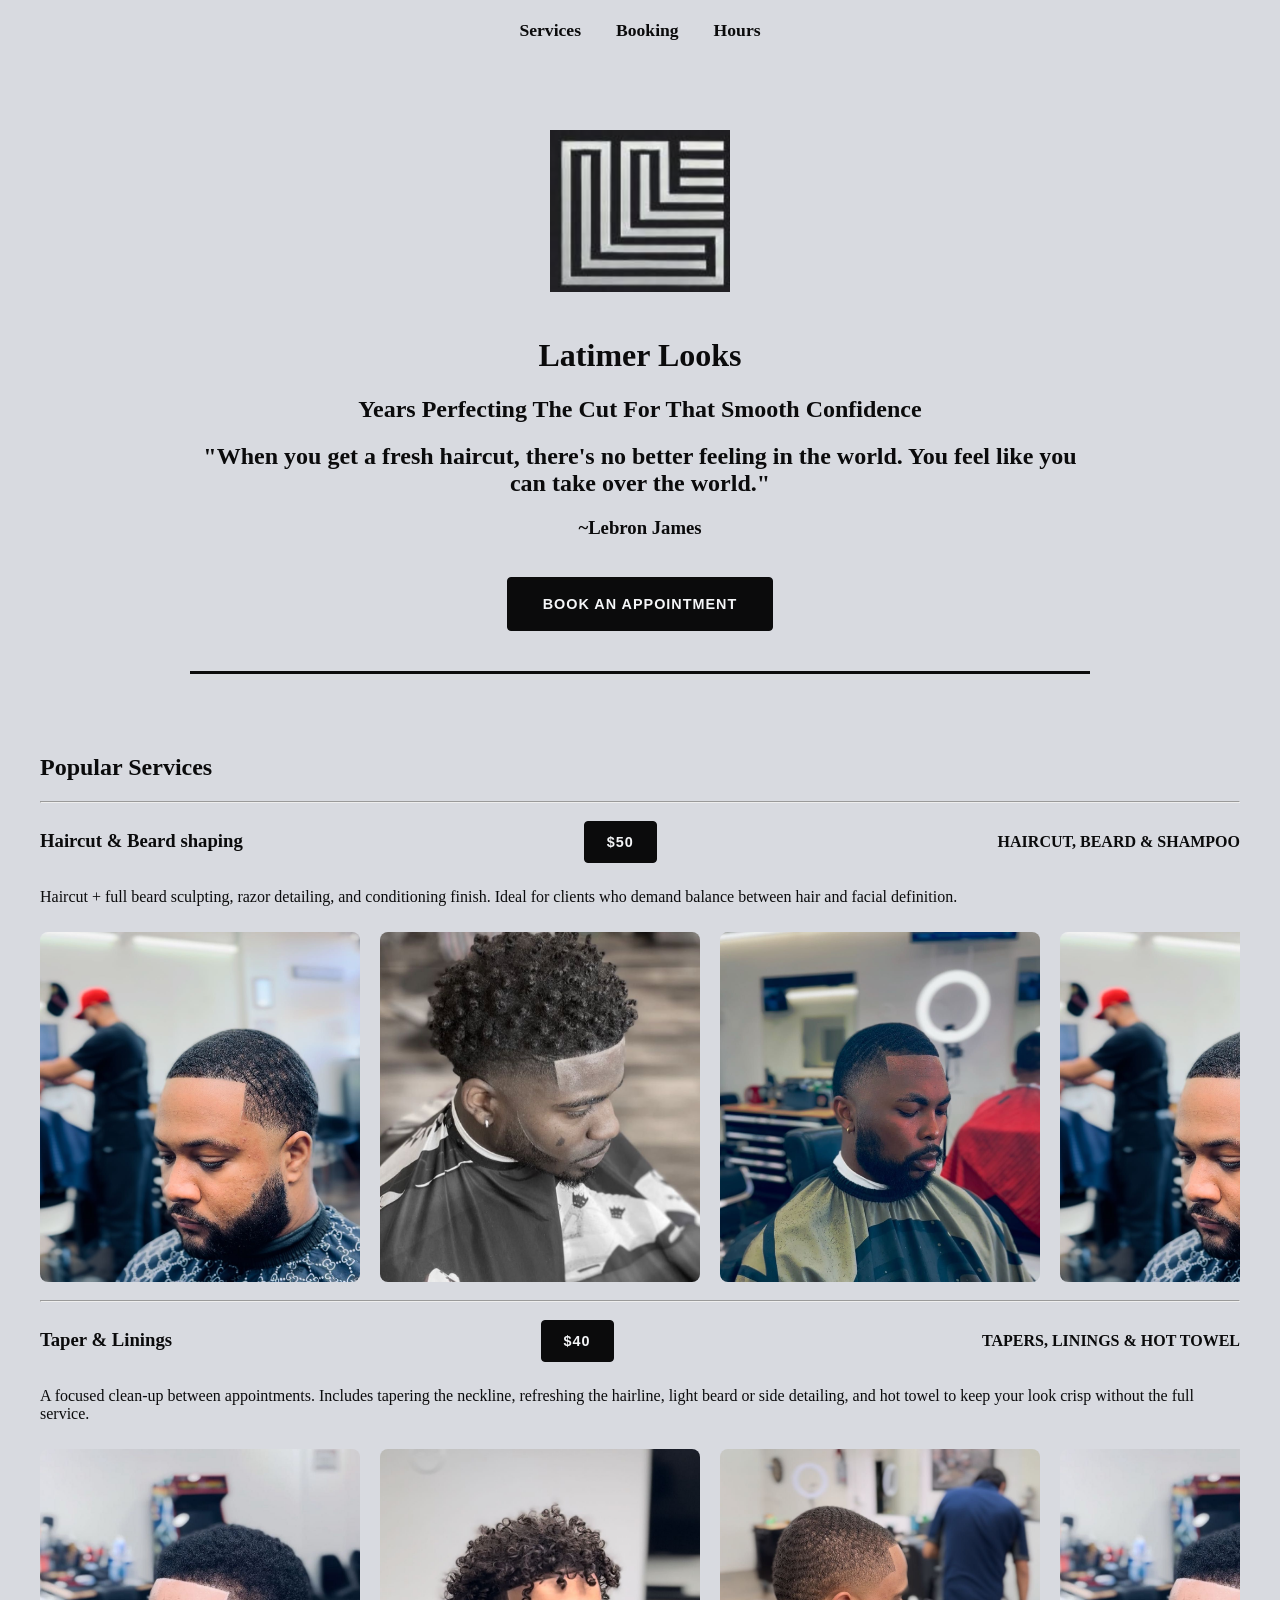
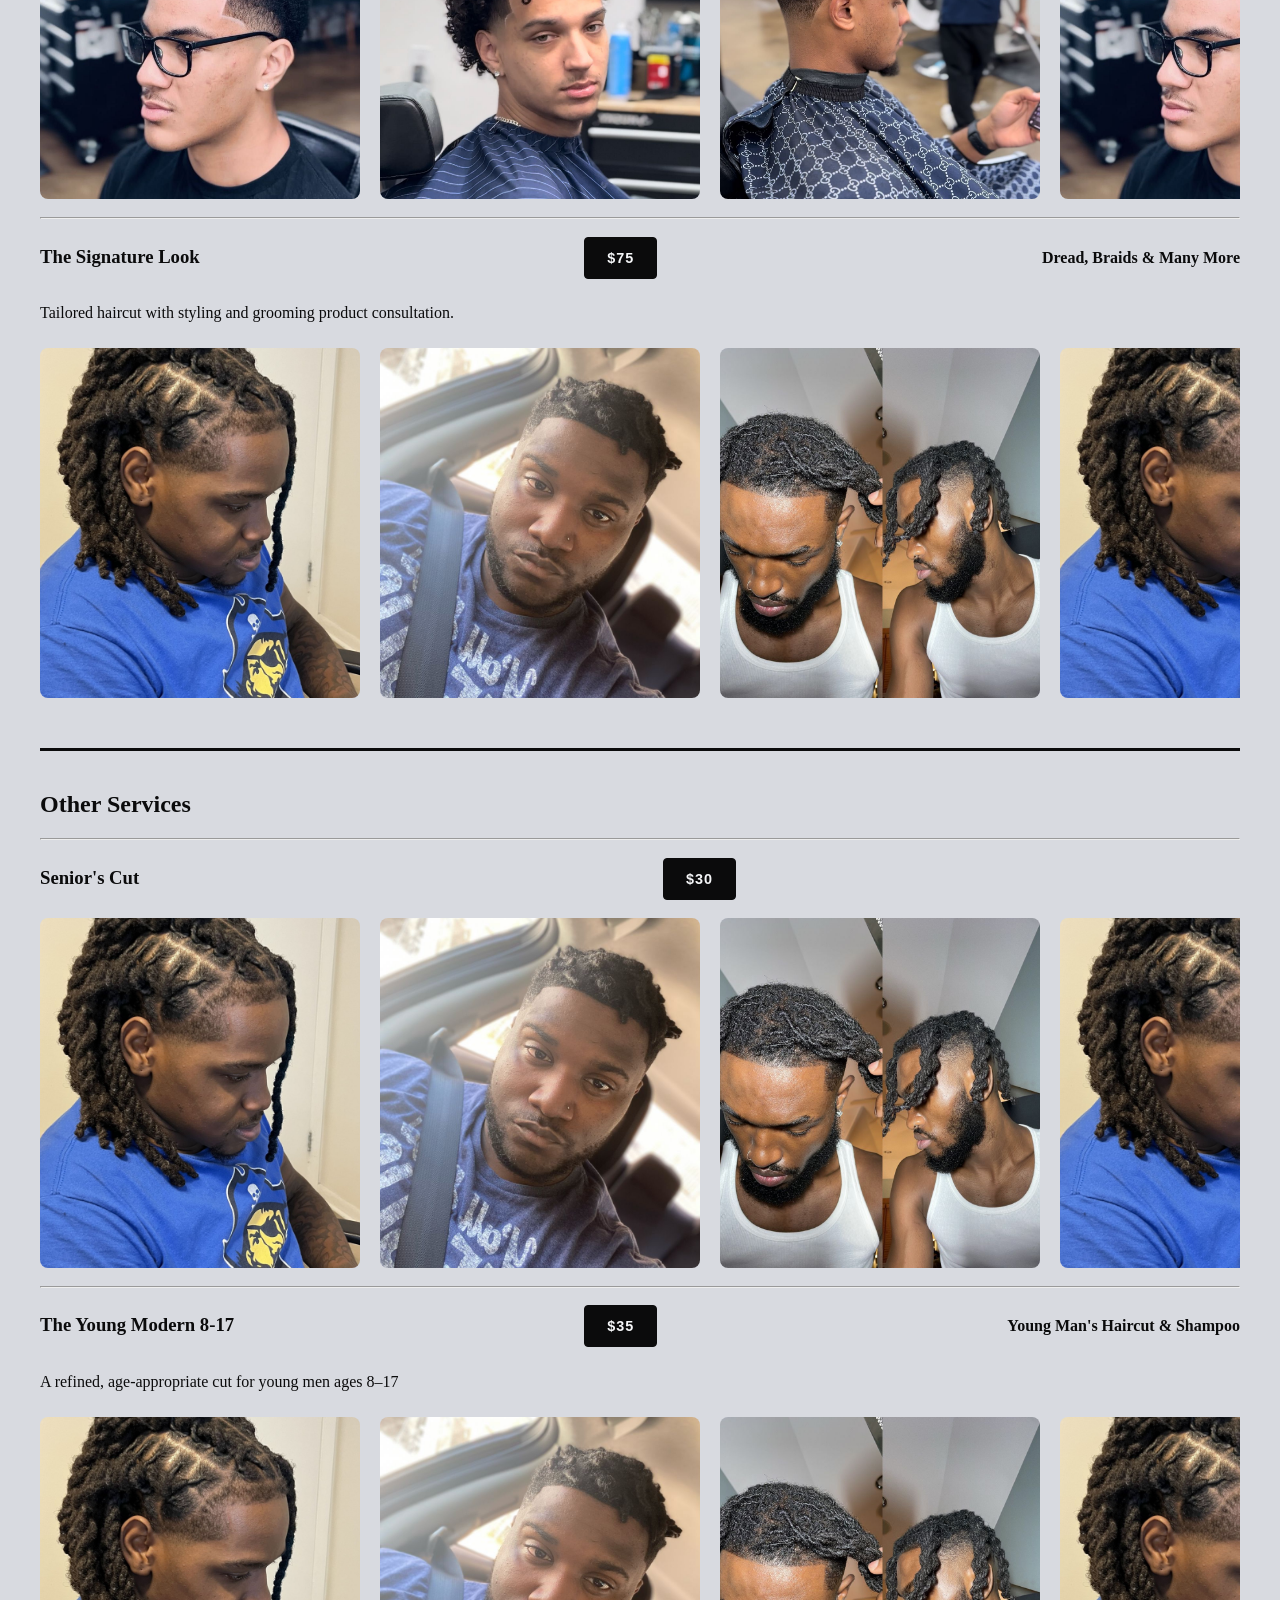
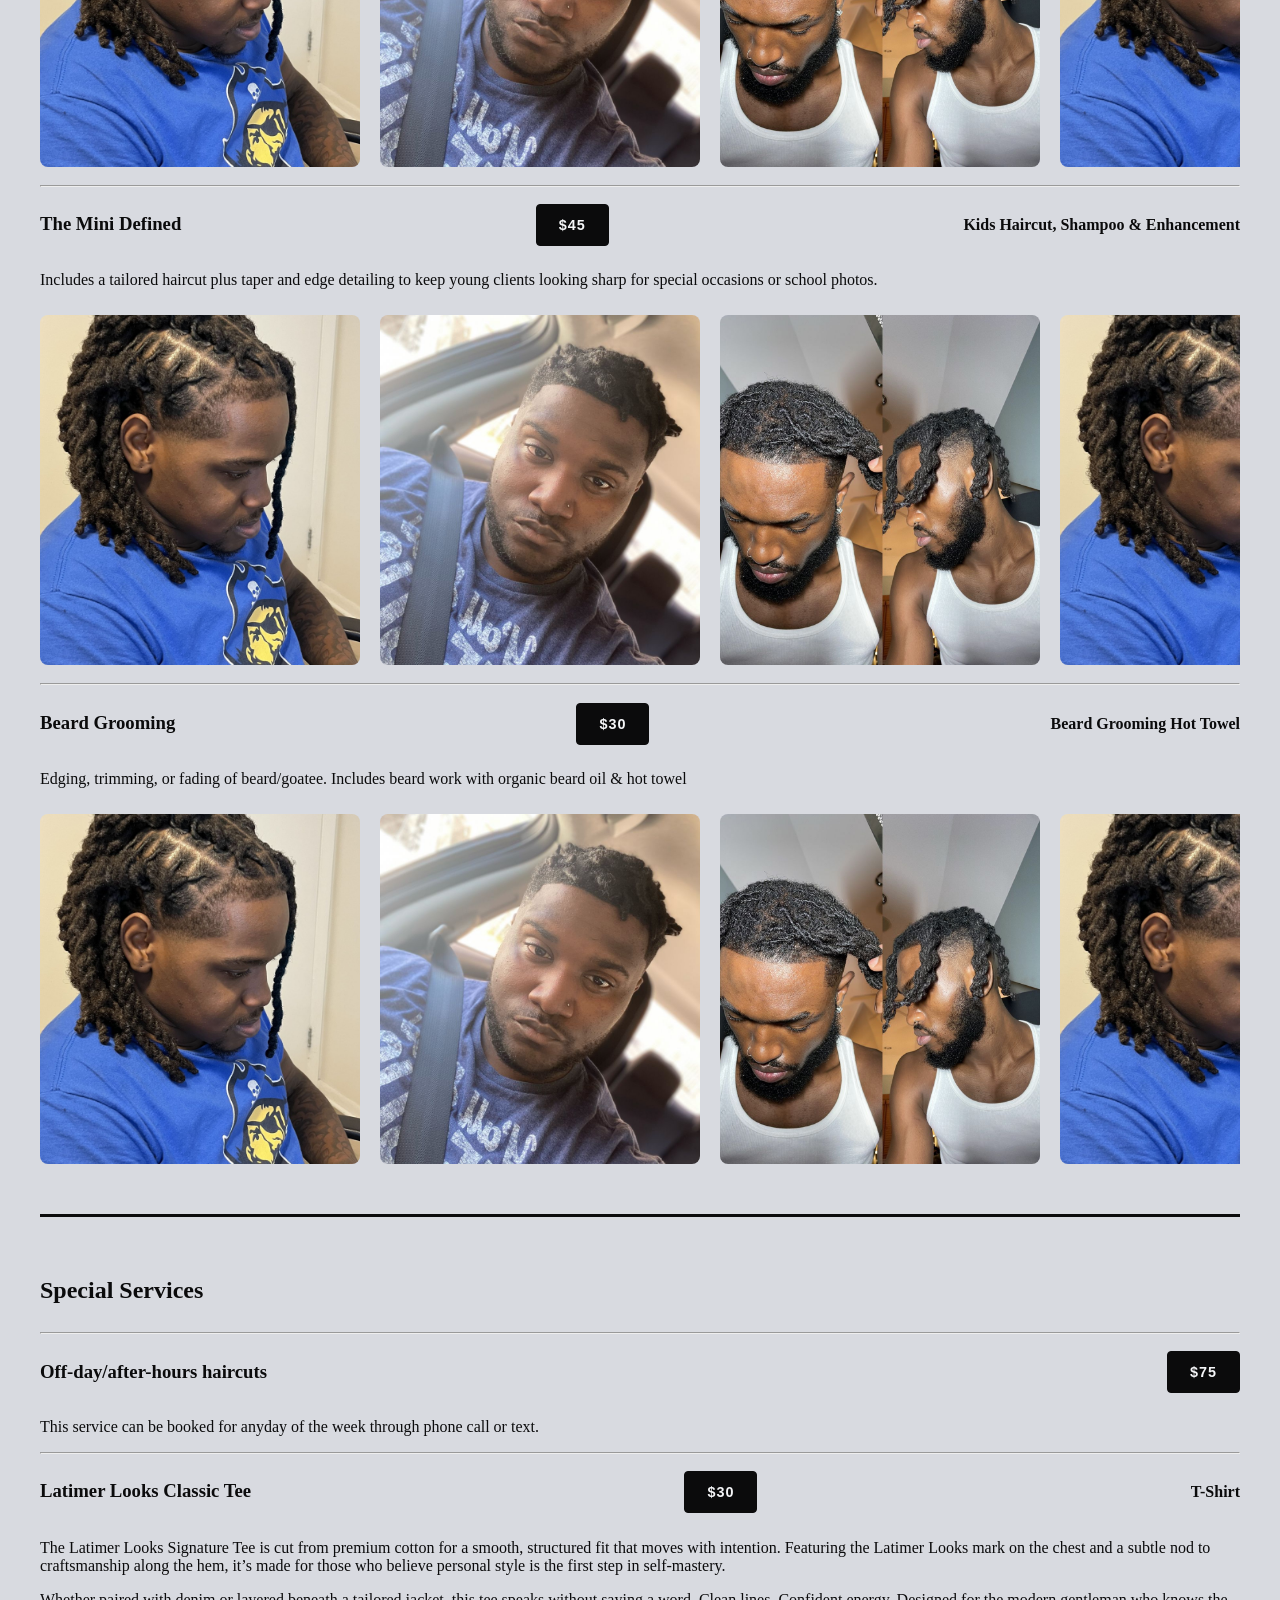
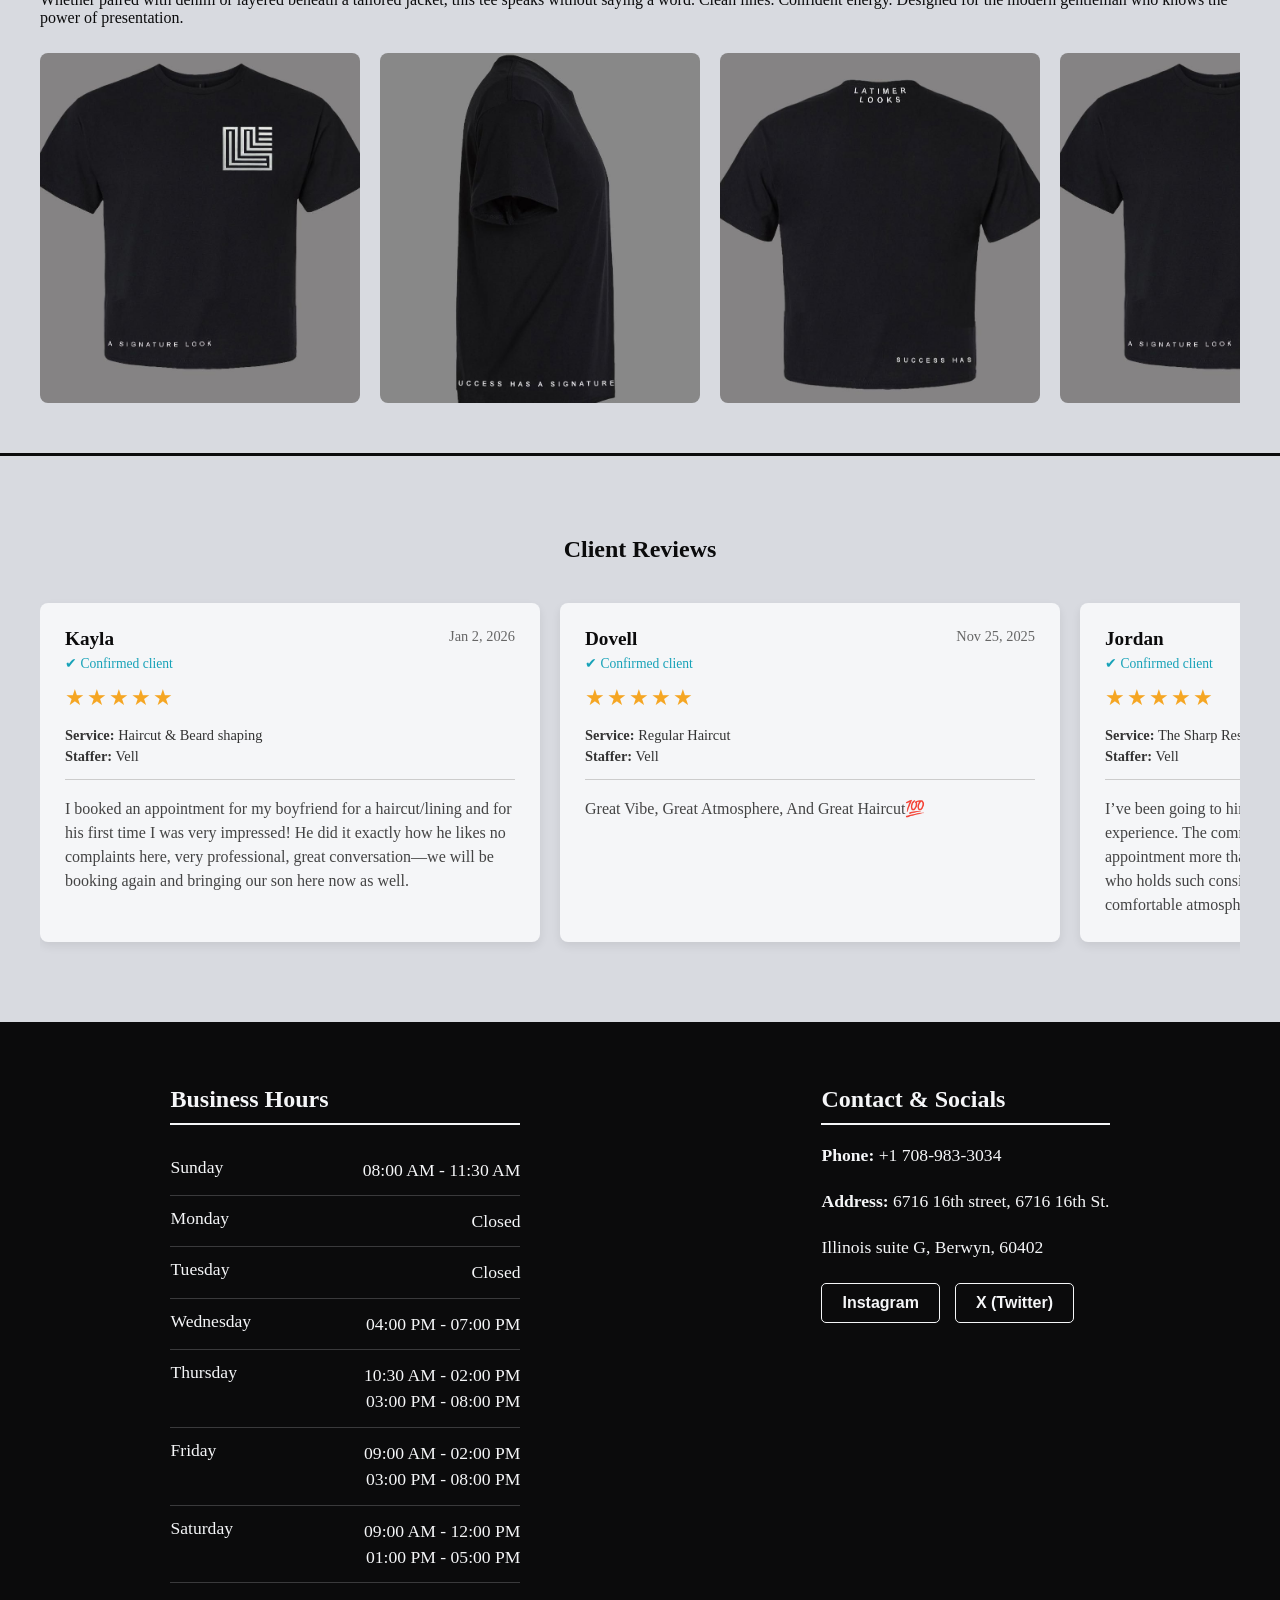
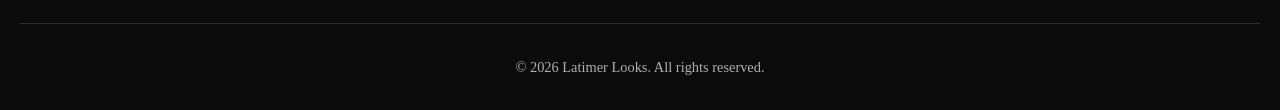
<file: index.html>
<!DOCTYPE html>
<html lang="en">
<head>
    <meta charset="UTF-8">
    <meta name="viewport" content="width=device-width, initial-scale=1.0">
    <title>Latimer Looks</title>
    <link rel="stylesheet" href="style.css">
    <link rel="icon" type="image/png" href="./images/logo.png">
</head>
<body>
    
    <!-- STICKY NAVIGATION -->
    <nav id="sticky-nav" class="sticky-nav">
        <a href="#top" class="nav-brand">
            <img src="./images/logo.png" alt="Latimer Logo">
        </a>
        <div class="nav-links">

            <a href="#services">Services</a>
            <a href="#top">Booking</a>
            <a href="#hours">Hours</a>
        </div>
        <button class="nav-book-action">Book Appointment</button>
    </nav>

    <!-- HERO SECTION -->
    <header class="hero" id="top">
        <div class="first-header-line"></div>
        
        <div class="header-content">
            <div class="logo">
                <img src="./images/logo.png" alt="Latimer Logo">
            </div>
            <h1>Latimer Looks</h1>
            <h2>Years Perfecting The Cut For That Smooth Confidence</h2>
            
            <div class="quote-nav">
                <h2 class="quote">
                    "When you get a fresh haircut, there's no better feeling in the world. You feel like you can take over the world."
                </h2>
                <h3 class="quoter">
                    ~Lebron James
                </h3>
            </div>

            <button id="main-book-btn">
                Book an appointment
            </button>

            <hr class="divider">
        </div>
    </header>
    
    <!-- MAIN CONTENT / SERVICES -->
    <section class="main-content">
        <div class="popular" id="services">
            <h2>Popular Services</h2>
            <hr>
            <div class="service-header">
                <h3>Haircut & Beard shaping </h3>
                <button>$50</button>
                <h4>HAIRCUT, BEARD & SHAMPOO</h4>
            </div>
            <p>Haircut + full beard sculpting, razor detailing, and conditioning finish. Ideal for clients 
                who demand balance between hair and facial definition.</p>
            <div class="carousel">
                <div class="carousel-track">
                    <img src="./images/H&B1.png" alt="picture of a haircut 1">
                    <img src="./images/H&B2.png" alt="picture of a haircut 2">
                    <img src="./images/H&B3.png" alt="picture of a haircut 3">
                    <img src="./images/H&B1.png" alt="picture of a haircut 1">
                    <img src="./images/H&B2.png" alt="picture of a haircut 2">
                    <img src="./images/H&B3.png" alt="picture of a haircut 3">
                </div>
            </div>

            <hr>
            <div class="service-header">
                <h3>Taper & Linings</h3>
                <button>$40</button>
                <h4>TAPERS, LININGS & HOT TOWEL</h4>
            </div>
            <p>A focused clean-up between appointments. Includes tapering the neckline, refreshing the hairline, 
                light beard or side detailing, and hot towel to keep your look crisp without the full service.</p>
            <div class="carousel">
                <div class="carousel-track">
                    <img src="./images/T&P1.png" alt="picture of a haircut 1">
                    <img src="./images/T&P2.png" alt="picture of a haircut 2">
                    <img src="./images/T&P3.png" alt="picture of a haircut 3">
                    <img src="./images/T&P1.png" alt="picture of a haircut 1">
                    <img src="./images/T&P2.png" alt="picture of a haircut 2">
                    <img src="./images/T&P3.png" alt="picture of a haircut 3">
                </div>
            </div>
        
            <hr>
            <div class="service-header">
                <h3>The Signature Look</h3>
                <button>$75</button>
                <h4> Dread, Braids & Many More </h4>
            </div>
            <p>Tailored haircut with styling and grooming product consultation.</p>
            <div class="carousel">
                <div class="carousel-track">
                    <img src="./images/PC1.png" alt="picture of a haircut 1">
                    <img src="./images/PC2.png" alt="picture of a haircut 2">
                    <img src="./images/PC3.png" alt="picture of a haircut 3">
                    <img src="./images/PC1.png" alt="picture of a haircut 1">
                    <img src="./images/PC2.png" alt="picture of a haircut 2">
                    <img src="./images/PC3.png" alt="picture of a haircut 3">
                </div>
            </div>
        </div>

        <div class="other-services">
            <hr class="divider">
            <h2>Other Services</h2>
            <hr>
            <div class="service-header">
                <h3>Senior's Cut</h3>
                <button>$30</button>
            </div>
            <div class="carousel">
                <div class="carousel-track">
                    <img src="./images/PC1.png" alt="picture of a haircut 1">
                    <img src="./images/PC2.png" alt="picture of a haircut 2">
                    <img src="./images/PC3.png" alt="picture of a haircut 3">
                    <img src="./images/PC1.png" alt="picture of a haircut 1">
                    <img src="./images/PC2.png" alt="picture of a haircut 2">
                    <img src="./images/PC3.png" alt="picture of a haircut 3">
                </div>
            </div>

            <hr>
            <div class="service-header">
                <h3>The Young Modern 8-17</h3>
                <button>$35</button>
                <h4> Young Man's Haircut & Shampoo </h4>
            </div>
            <p>A refined, age-appropriate cut for young men ages 8–17</p>
            <div class="carousel">
                <div class="carousel-track">
                    <img src="./images/PC1.png" alt="picture of a haircut 1">
                    <img src="./images/PC2.png" alt="picture of a haircut 2">
                    <img src="./images/PC3.png" alt="picture of a haircut 3">
                    <img src="./images/PC1.png" alt="picture of a haircut 1">
                    <img src="./images/PC2.png" alt="picture of a haircut 2">
                    <img src="./images/PC3.png" alt="picture of a haircut 3">
                </div>
            </div>
                
            <hr>
            <div class="service-header">
                <h3>The Mini Defined</h3>
                <button>$45</button>
                <h4> Kids Haircut, Shampoo & Enhancement </h4>
            </div>
            <p>Includes a tailored haircut plus taper and edge detailing to keep young clients 
                looking sharp for special occasions or school photos.</p>
            <div class="carousel">
                <div class="carousel-track">
                    <img src="./images/PC1.png" alt="picture of a haircut 1">
                    <img src="./images/PC2.png" alt="picture of a haircut 2">
                    <img src="./images/PC3.png" alt="picture of a haircut 3">
                    <img src="./images/PC1.png" alt="picture of a haircut 1">
                    <img src="./images/PC2.png" alt="picture of a haircut 2">
                    <img src="./images/PC3.png" alt="picture of a haircut 3">
                </div>
            </div>
                
            <hr>
            <div class="service-header">
                <h3>Beard Grooming</h3>
                <button>$30</button>
                <h4> Beard Grooming Hot Towel </h4>
            </div>
            <p>Edging, trimming, or fading of beard/goatee. 
                Includes beard work with organic beard oil & hot towel</p>
            <div class="carousel">
                <div class="carousel-track">
                    <img src="./images/PC1.png" alt="picture of a haircut 1">
                    <img src="./images/PC2.png" alt="picture of a haircut 2">
                    <img src="./images/PC3.png" alt="picture of a haircut 3">
                    <img src="./images/PC1.png" alt="picture of a haircut 1">
                    <img src="./images/PC2.png" alt="picture of a haircut 2">
                    <img src="./images/PC3.png" alt="picture of a haircut 3">
                </div>
            </div>
        </div>

        <div class="special-servies">
            <hr class="divider">
            <div class="service-header">
                <h2>Special Services</h2>
            </div>
            <hr>
            <div class="after-hours">
                <h3>Off-day/after-hours haircuts</h3>
                <button>$75</button>
            </div>
            <div>
                <div class="after-hours-text">
                    <p>This service can be booked for anyday of the week through phone call or text. </p>
                </div>
            </div>

            <hr>
            <div class="service-header">
                <h3>Latimer Looks Classic Tee</h3>
                <button>$30</button>
                <h4> T-Shirt </h4>
            </div>
            <p>The Latimer Looks Signature Tee is cut from premium cotton for a smooth, structured fit that moves with intention. 
                Featuring the Latimer Looks mark on the chest and a subtle nod to craftsmanship along the hem, 
                it’s made for those who believe personal style is the first step in self-mastery.</p>
            <p>Whether paired with denim or layered beneath a tailored jacket, this tee speaks without saying a word. Clean lines. Confident energy. 
            Designed for the modern gentleman who knows the power of presentation.</p>
            <div class="carousel">
                <div class="carousel-track">
                    <img src="./images/TS1.png" alt="picture of a haircut 1">
                    <img src="./images/TS2.png" alt="picture of a haircut 2">
                    <img src="./images/TS3.png" alt="picture of a haircut 3">
                    <img src="./images/TS1.png" alt="picture of a haircut 1">
                    <img src="./images/TS2.png" alt="picture of a haircut 2">
                    <img src="./images/TS3.png" alt="picture of a T-Shirt">
                </div>
            </div>
        </div>
    </section>
    
    <hr class="divider">

    <!-- REVIEWS SECTION -->
    <section class="testimonials" >
        <h2 style="text-align: center;">Client Reviews</h2>
        
        <div class="testimonial-carousel">
            <div class="testimonial-track">
                
                <div class="review-card">
                    <div class="review-header">
                        <div class="reviewer-info">
                            <h4>Kayla</h4>
                            <span class="verified">✔ Confirmed client</span>
                        </div>
                        <span class="review-date">Jan 2, 2026</span>
                    </div>
                    <div class="stars">★★★★★</div>
                    <div class="review-meta">
                        <p><strong>Service:</strong> Haircut & Beard shaping</p>
                        <p><strong>Staffer:</strong> Vell</p>
                    </div>
                    <p class="review-text">I booked an appointment for my boyfriend for a haircut/lining and for his first time I was very impressed! He did it exactly how he likes no complaints here, very professional, great conversation—we will be booking again and bringing our son here now as well.</p>
                </div>

                <div class="review-card">
                    <div class="review-header">
                        <div class="reviewer-info">
                            <h4>Dovell</h4>
                            <span class="verified">✔ Confirmed client</span>
                        </div>
                        <span class="review-date">Nov 25, 2025</span>
                    </div>
                    <div class="stars">★★★★★</div>
                    <div class="review-meta">
                        <p><strong>Service:</strong> Regular Haircut</p>
                        <p><strong>Staffer:</strong> Vell</p>
                    </div>
                    <p class="review-text">Great Vibe, Great Atmosphere, And Great Haircut💯</p>
                </div>

                <div class="review-card">
                    <div class="review-header">
                        <div class="reviewer-info">
                            <h4>Jordan</h4>
                            <span class="verified">✔ Confirmed client</span>
                        </div>
                        <span class="review-date">Nov 12, 2025</span>
                    </div>
                    <div class="stars">★★★★★</div>
                    <div class="review-meta">
                        <p><strong>Service:</strong> The Sharp Reset</p>
                        <p><strong>Staffer:</strong> Vell</p>
                    </div>
                    <p class="review-text">I’ve been going to him for years now, and every visit is always a great experience. The communication and conversation make each appointment more than just a haircut. It’s very rare to find someone who holds such consistency and creates such a positive and comfortable atmosphere.</p>
                </div>

                <div class="review-card">
                    <div class="review-header">
                        <div class="reviewer-info">
                            <h4>Jeff</h4>
                            <span class="verified">✔ Confirmed client</span>
                        </div>
                        <span class="review-date">Oct 10, 2024</span>
                    </div>
                    <div class="stars">★★★★★</div>
                    <div class="review-meta">
                        <p><strong>Service:</strong> Hair cut and Beard Grooming</p>
                        <p><strong>Staffer:</strong> Vell</p>
                    </div>
                    <p class="review-text">A 5-star service. I've been twice now and would def recommend. Great service and great people skills, use of natural products, very knowledgeable and super consistent.</p>
                </div>

                <!-- DUPLICATE REVIEWS FOR INFINITE SCROLL LOOP -->
                <div class="review-card">
                    <div class="review-header">
                        <div class="reviewer-info">
                            <h4>Kayla</h4>
                            <span class="verified">✔ Confirmed client</span>
                        </div>
                        <span class="review-date">Jan 2, 2026</span>
                    </div>
                    <div class="stars">★★★★★</div>
                    <div class="review-meta">
                        <p><strong>Service:</strong> Haircut & Beard shaping</p>
                        <p><strong>Staffer:</strong> Vell</p>
                    </div>
                    <p class="review-text">I booked an appointment for my boyfriend for a haircut/lining and for his first time I was very impressed! He did it exactly how he likes no complaints here, very professional, great conversation—we will be booking again and bringing our son here now as well.</p>
                </div>

                <div class="review-card">
                    <div class="review-header">
                        <div class="reviewer-info">
                            <h4>Dovell</h4>
                            <span class="verified">✔ Confirmed client</span>
                        </div>
                        <span class="review-date">Nov 25, 2025</span>
                    </div>
                    <div class="stars">★★★★★</div>
                    <div class="review-meta">
                        <p><strong>Service:</strong> Regular Haircut</p>
                        <p><strong>Staffer:</strong> Vell</p>
                    </div>
                    <p class="review-text">Great Vibe, Great Atmosphere, And Great Haircut💯</p>
                </div>

                <div class="review-card">
                    <div class="review-header">
                        <div class="reviewer-info">
                            <h4>Jordan</h4>
                            <span class="verified">✔ Confirmed client</span>
                        </div>
                        <span class="review-date">Nov 12, 2025</span>
                    </div>
                    <div class="stars">★★★★★</div>
                    <div class="review-meta">
                        <p><strong>Service:</strong> The Sharp Reset</p>
                        <p><strong>Staffer:</strong> Vell</p>
                    </div>
                    <p class="review-text">I’ve been going to him for years now, and every visit is always a great experience. The communication and conversation make each appointment more than just a haircut. It’s very rare to find someone who holds such consistency and creates such a positive and comfortable atmosphere.</p>
                </div>

                <div class="review-card">
                    <div class="review-header">
                        <div class="reviewer-info">
                            <h4>Jeff</h4>
                            <span class="verified">✔ Confirmed client</span>
                        </div>
                        <span class="review-date">Oct 10, 2024</span>
                    </div>
                    <div class="stars">★★★★★</div>
                    <div class="review-meta">
                        <p><strong>Service:</strong> Hair cut and Beard Grooming</p>
                        <p><strong>Staffer:</strong> Vell</p>
                    </div>
                    <p class="review-text">A 5-star service. I've been twice now and would def recommend. Great service and great people skills, use of natural products, very knowledgeable and super consistent.</p>
                </div>

            </div>
        </div>
    </section>
    
    <!-- FOOTER SECTION -->
    <footer id="hours">
        <div class="footer-container">
            <div class="business-hours">
                <h3>Business Hours</h3>
                <ul>
                    <li><span>Sunday</span> <span>08:00 AM - 11:30 AM</span></li>
                    <li><span>Monday</span> <span>Closed</span></li>
                    <li><span>Tuesday</span> <span>Closed</span></li>
                    <li><span>Wednesday</span> <span>04:00 PM - 07:00 PM</span></li>
                    <li><span>Thursday</span> <span>10:30 AM - 02:00 PM<br>03:00 PM - 08:00 PM</span></li>
                    <li><span>Friday</span> <span>09:00 AM - 02:00 PM<br>03:00 PM - 08:00 PM</span></li>
                    <li><span>Saturday</span> <span>09:00 AM - 12:00 PM<br>01:00 PM - 05:00 PM</span></li>
                </ul>
            </div>
            
            <div class="footer-contact">
                <h3>Contact & Socials</h3>
                <p><strong>Phone:</strong> +1 708-983-3034</p>
                <p><strong>Address:</strong> 6716 16th street, 6716 16th St. </p>
                <p>Illinois suite G, Berwyn, 60402 </p>
                <div class="social-links">
                    <a href="https://www.instagram.com/latimer_grovell/">Instagram</a>
                    <a href="[Insert X Link]" target="_blank">X (Twitter)</a>
                </div>
            </div>
        </div>
        
        <div class="footer-bottom">
            <p>&copy; 2026 Latimer Looks. All rights reserved.</p>
        </div>
    </footer>

    
    <!-- STICKY NAV SCRIPT -->
    <script>
        document.addEventListener("DOMContentLoaded", () => {
            const stickyNav = document.getElementById("sticky-nav");
            const heroButton = document.getElementById("main-book-btn");

            window.addEventListener("scroll", () => {
                const buttonRect = heroButton.getBoundingClientRect();
                if (buttonRect.bottom < 0) {
                    stickyNav.classList.add("scrolled");
                } else {
                    stickyNav.classList.remove("scrolled");
                }
            });
        });
    </script>
</body>
</html>
</file>
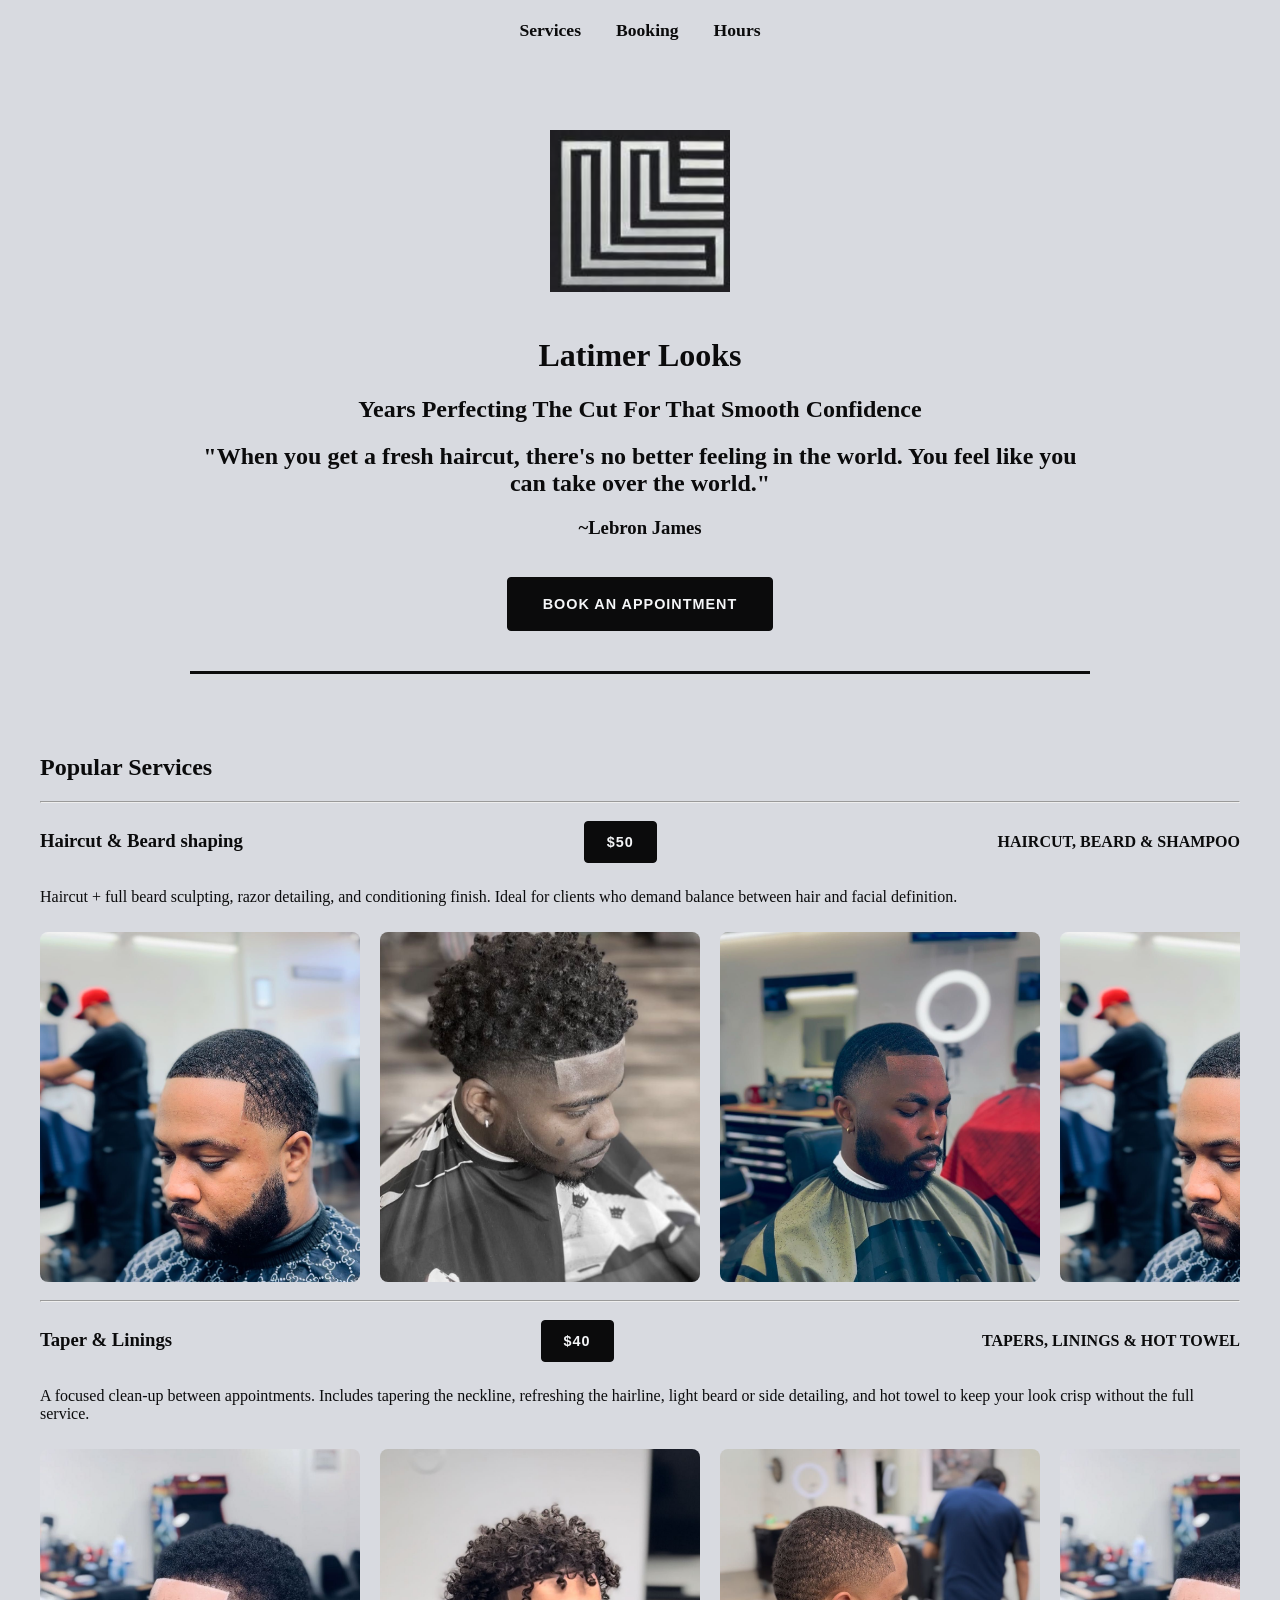
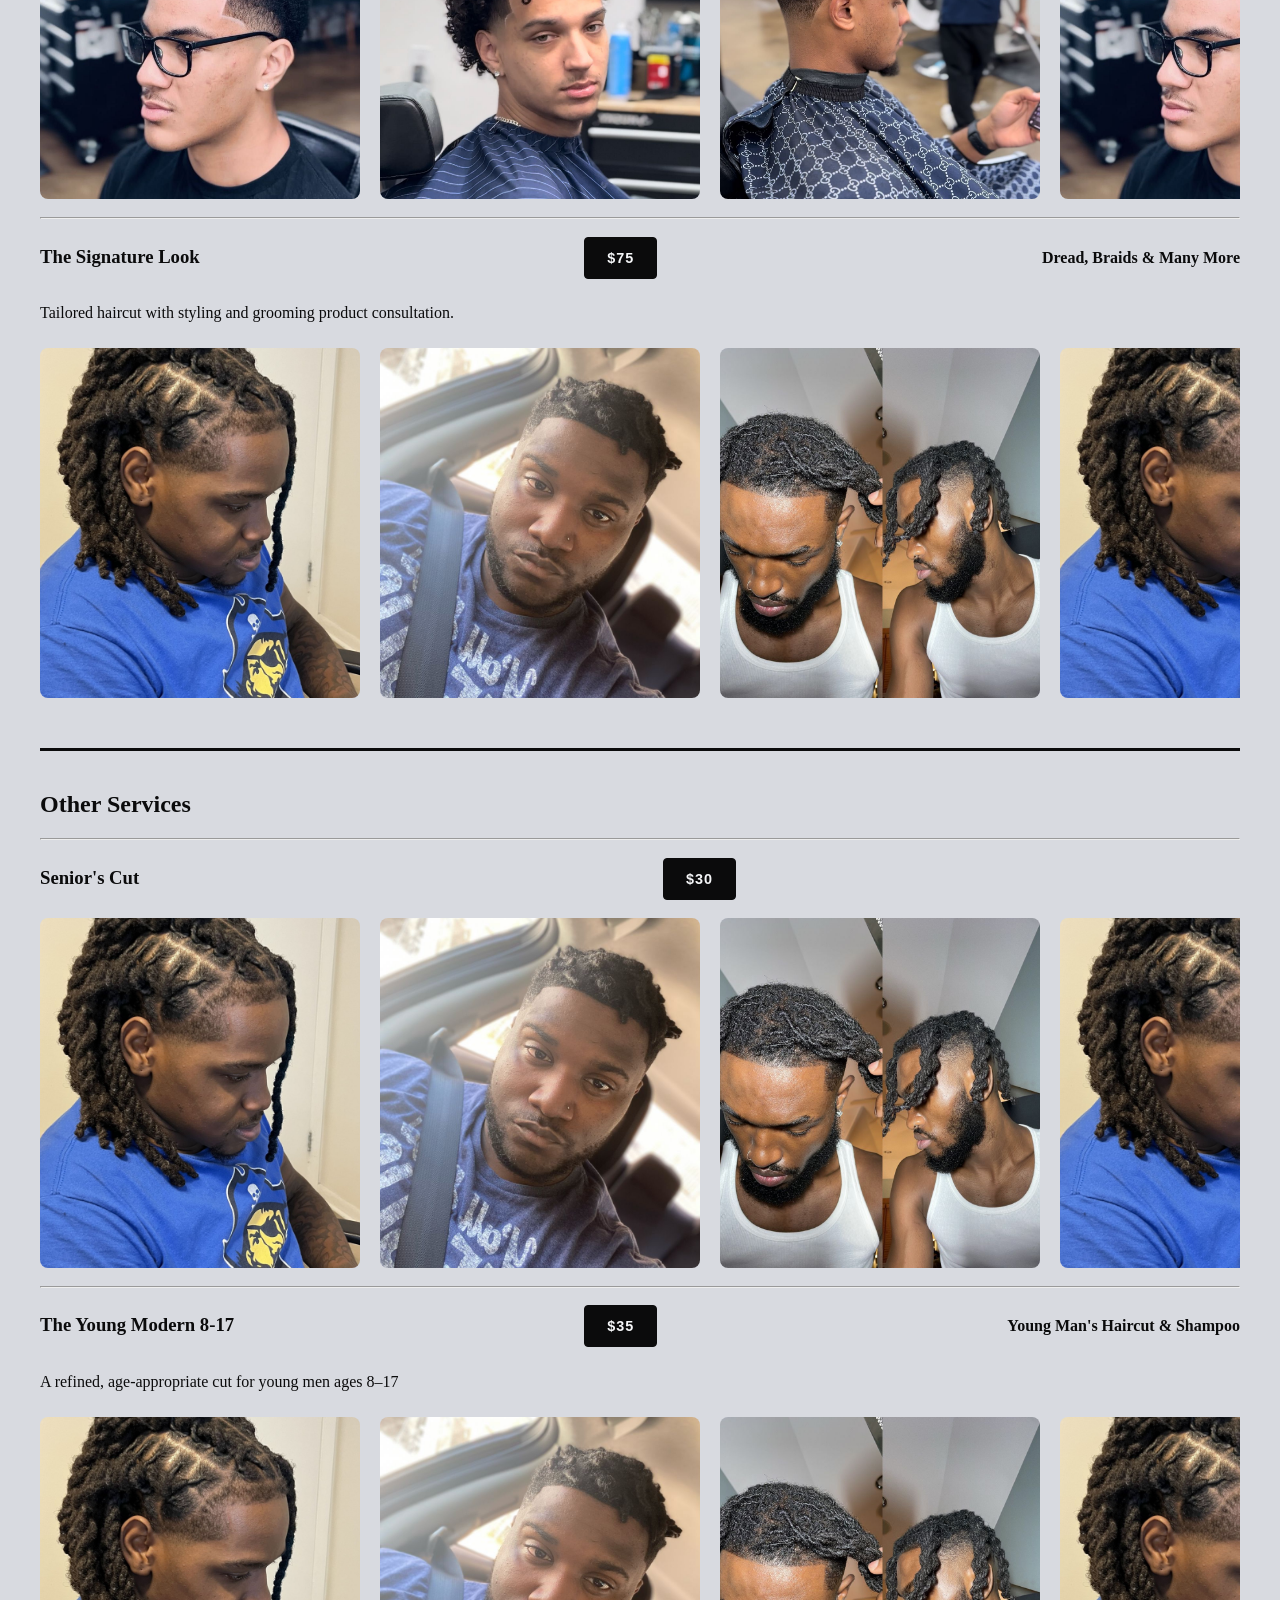
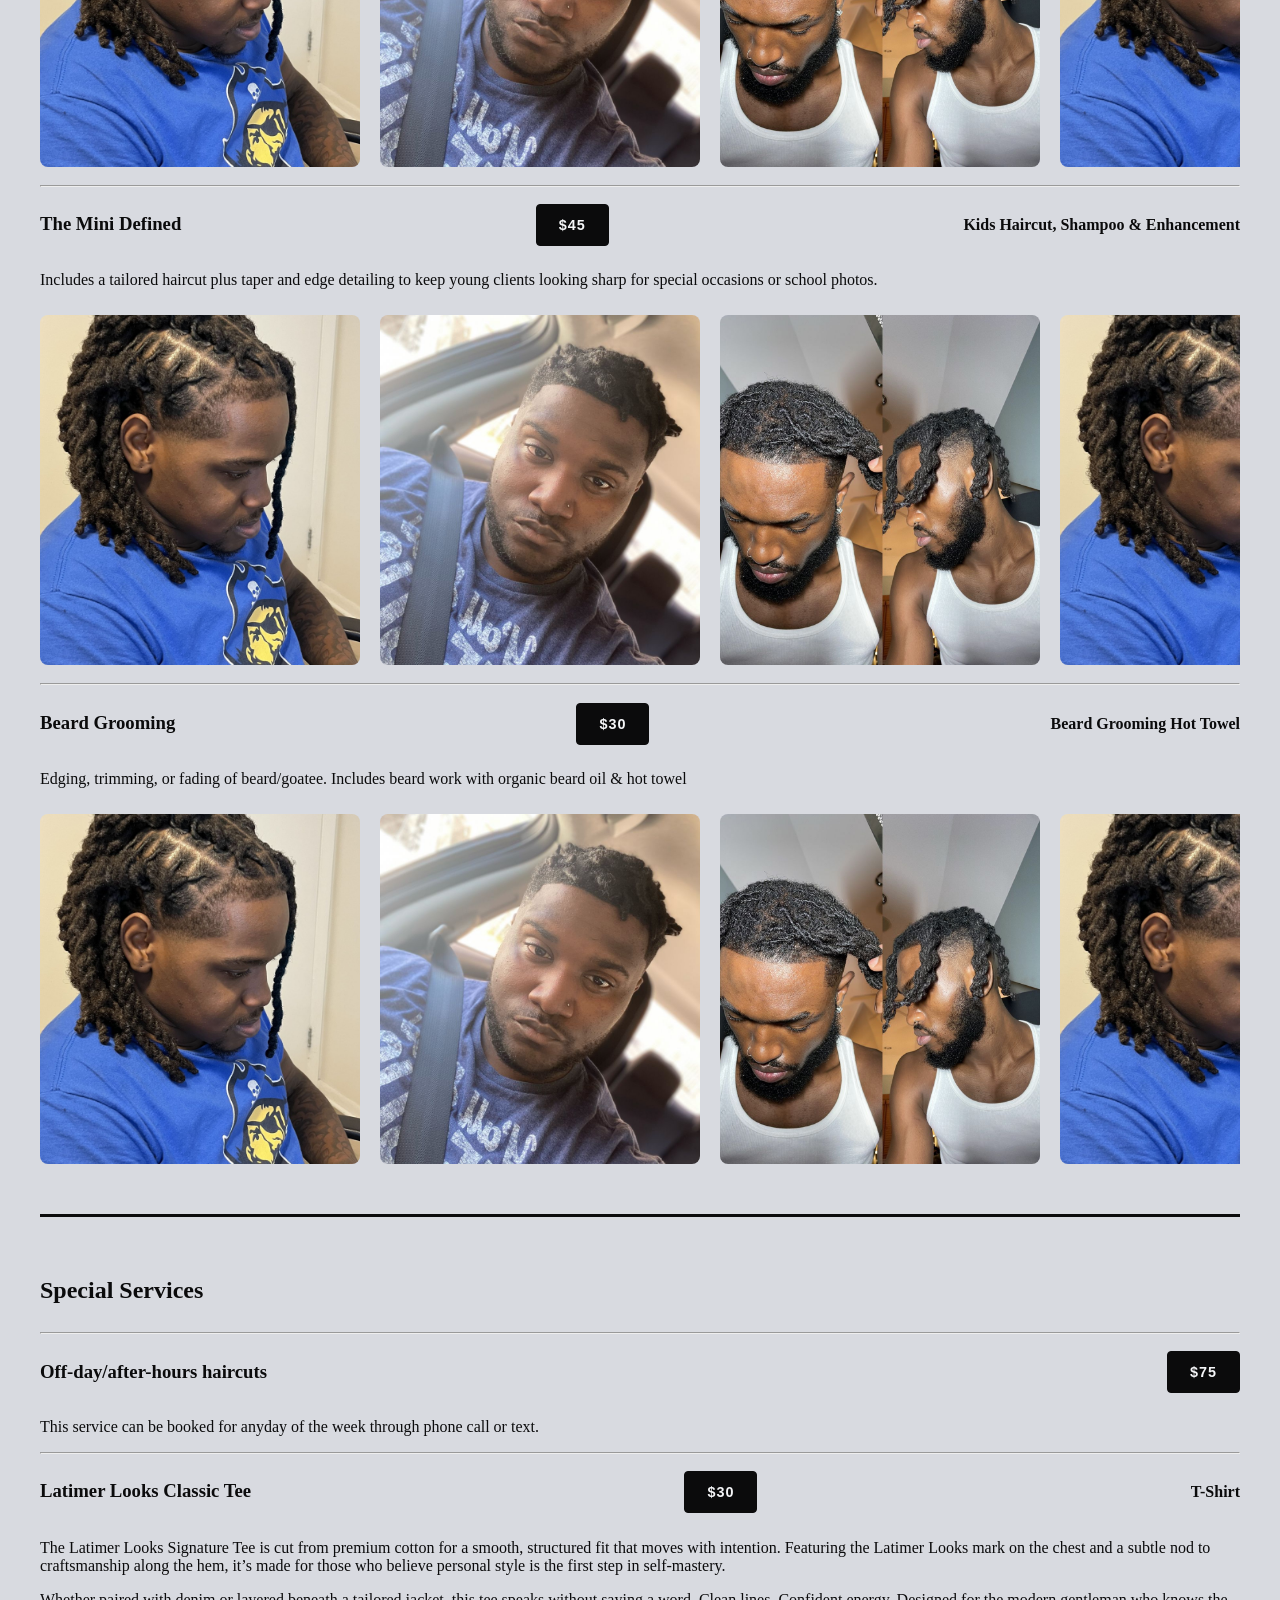
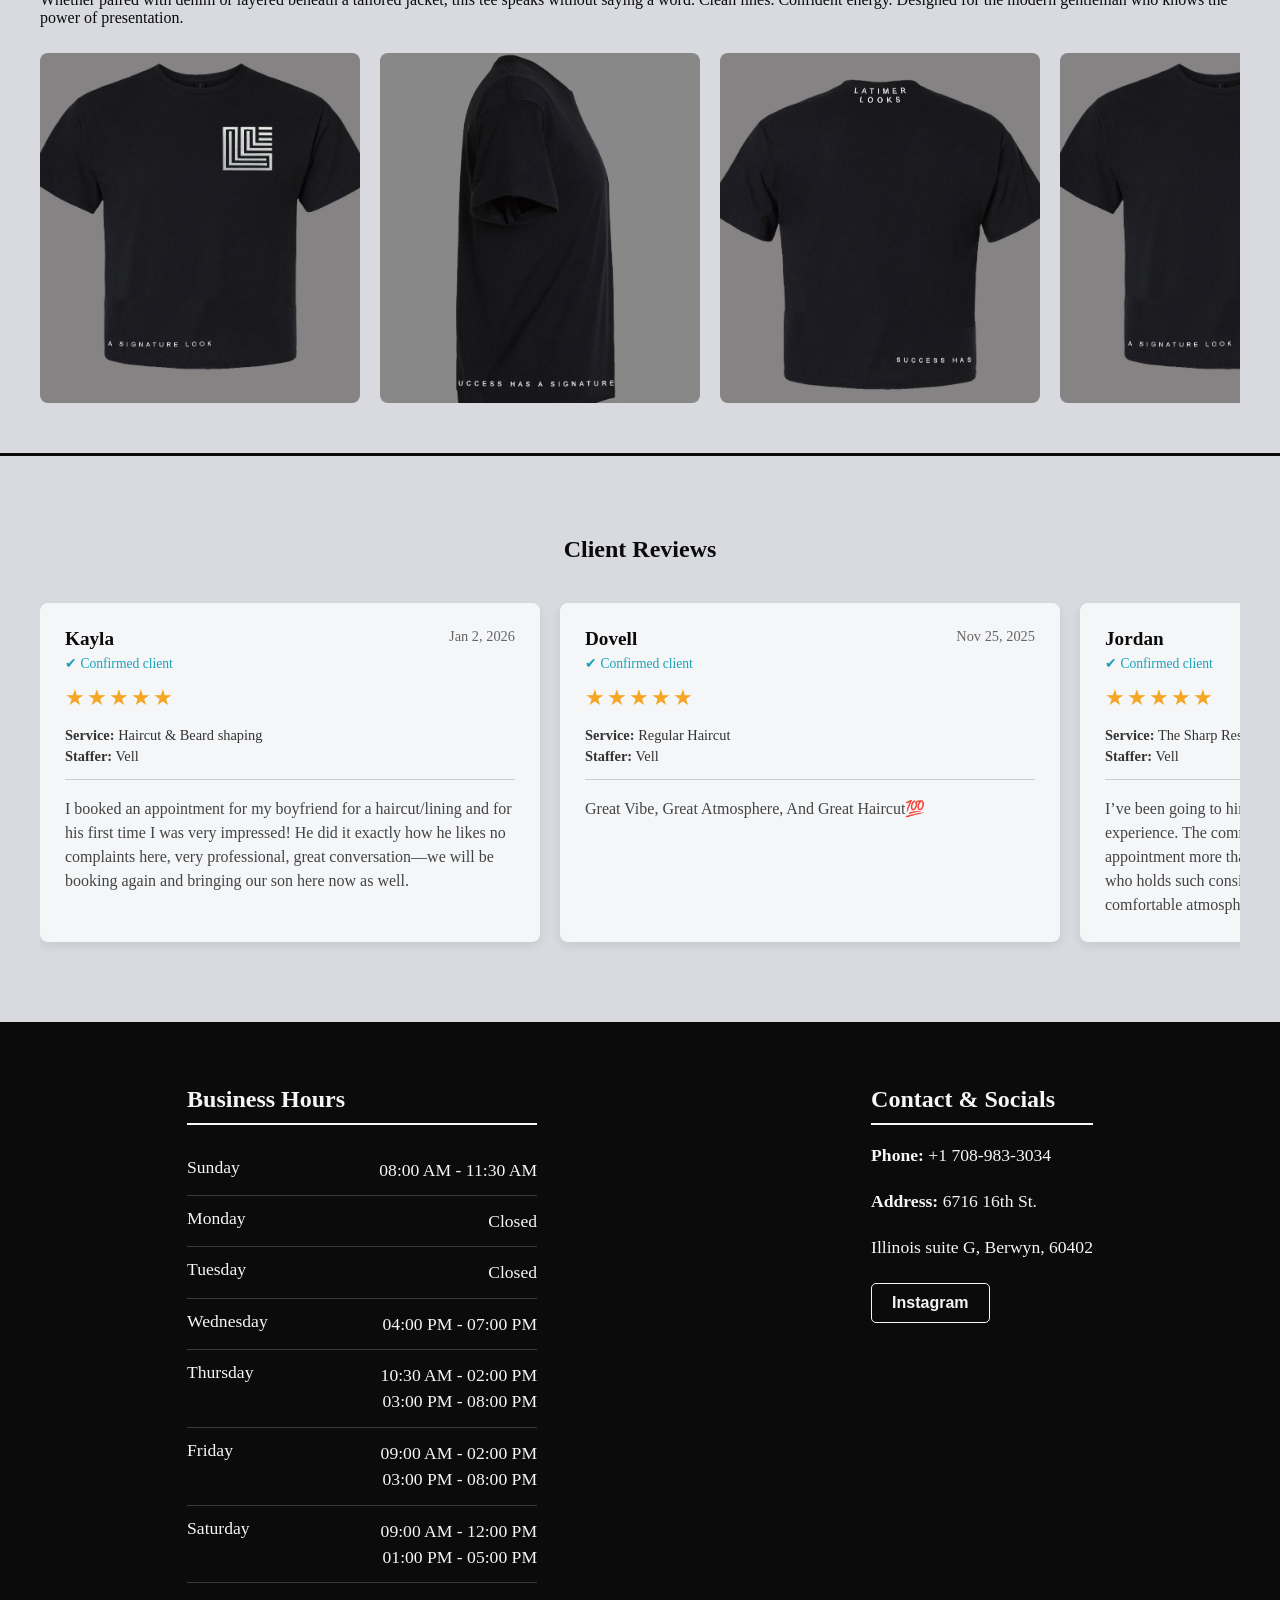
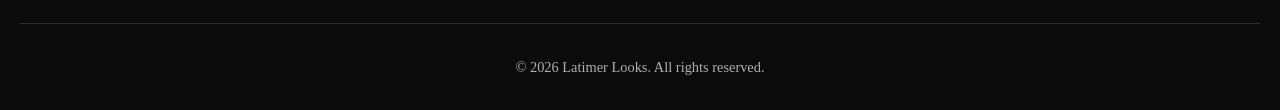
<file: templates/index.html>
<!DOCTYPE html>
<html lang="en">
<head>
    <meta charset="UTF-8">
    <meta name="viewport" content="width=device-width, initial-scale=1.0">
    <title>Latimer Looks</title>
    <link rel="stylesheet" href="../static/style.css">
    <link rel="icon" type="image/png" href="../static/images/logo.png">
</head>
<body>
    
    <!-- STICKY NAVIGATION -->
    <nav id="sticky-nav" class="sticky-nav">
        <a href="#top" class="nav-brand">
            <img src="../static/images/logo.png" alt="Latimer Logo">
        </a>
        <div class="nav-links">
            <a href="#services">Services</a>
            <a href="#top">Booking</a>
            <a href="#hours">Hours</a>
        </div>
        <button class="nav-book-action" onclick="openSquareModal()">Book Appointment</button>
    </nav>

    <!-- HERO SECTION -->
    <header class="hero" id="top">
        <div class="first-header-line"></div>
        
        <div class="header-content">
            <div class="logo">
                <img src="../static/images/logo.png" alt="Latimer Logo">
            </div>
            <h1>Latimer Looks</h1>
            <h2>Years Perfecting The Cut For That Smooth Confidence</h2>
            
            <div class="quote-nav">
                <h2 class="quote">
                    "When you get a fresh haircut, there's no better feeling in the world. You feel like you can take over the world."
                </h2>
                <h3 class="quoter">
                    ~Lebron James
                </h3>
            </div>

            <button id="main-book-btn" onclick="openSquareModal()">
                Book an appointment
            </button>

            <hr class="divider">
        </div>
    </header>
    
    <!-- MAIN CONTENT / SERVICES -->
    <section class="main-content">
        <div class="popular" id="services">
            <h2>Popular Services</h2>
            <hr>
            <div class="service-header">
                <h3>Haircut & Beard shaping </h3>
                <button>$50</button>
                <h4>HAIRCUT, BEARD & SHAMPOO</h4>
            </div>
            <p>Haircut + full beard sculpting, razor detailing, and conditioning finish. Ideal for clients 
                who demand balance between hair and facial definition.</p>
            <div class="carousel">
                <div class="carousel-track">
                    <img src="../static/images/H&B1.png" alt="picture of a haircut 1">
                    <img src="../static/images/H&B2.png" alt="picture of a haircut 2">
                    <img src="../static/images/H&B3.png" alt="picture of a haircut 3">
                    <img src="../static/images/H&B1.png" alt="picture of a haircut 1">
                    <img src="../static/images/H&B2.png" alt="picture of a haircut 2">
                    <img src="../static/images/H&B3.png" alt="picture of a haircut 3">
                </div>
            </div>

            <hr>
            <div class="service-header">
                <h3>Taper & Linings</h3>
                <button>$40</button>
                <h4>TAPERS, LININGS & HOT TOWEL</h4>
            </div>
            <p>A focused clean-up between appointments. Includes tapering the neckline, refreshing the hairline, 
                light beard or side detailing, and hot towel to keep your look crisp without the full service.</p>
            <div class="carousel">
                <div class="carousel-track">
                    <img src="../static/images/T&P1.png" alt="picture of a haircut 1">
                    <img src="../static/images/T&P2.png" alt="picture of a haircut 2">
                    <img src="../static/images/T&P3.png" alt="picture of a haircut 3">
                    <img src="../static/images/T&P1.png" alt="picture of a haircut 1">
                    <img src="../static/images/T&P2.png" alt="picture of a haircut 2">
                    <img src="../static/images/T&P3.png" alt="picture of a haircut 3">
                </div>
            </div>
        
            <hr>
            <div class="service-header">
                <h3>The Signature Look</h3>
                <button>$75</button>
                <h4> Dread, Braids & Many More </h4>
            </div>
            <p>Tailored haircut with styling and grooming product consultation.</p>
            <div class="carousel">
                <div class="carousel-track">
                    <img src="../static/images/PC1.png" alt="picture of a haircut 1">
                    <img src="../static/images/PC2.png" alt="picture of a haircut 2">
                    <img src="../static/images/PC3.png" alt="picture of a haircut 3">
                    <img src="../static/images/PC1.png" alt="picture of a haircut 1">
                    <img src="../static/images/PC2.png" alt="picture of a haircut 2">
                    <img src="../static/images/PC3.png" alt="picture of a haircut 3">
                </div>
            </div>
        </div>

        <div class="other-services">
            <hr class="divider">
            <h2>Other Services</h2>
            <hr>
            <div class="service-header">
                <h3>Senior's Cut</h3>
                <button>$30</button>
            </div>
            <div class="carousel">
                <div class="carousel-track">
                    <img src="../static/images/PC1.png" alt="picture of a haircut 1">
                    <img src="../static/images/PC2.png" alt="picture of a haircut 2">
                    <img src="../static/images/PC3.png" alt="picture of a haircut 3">
                    <img src="../static/images/PC1.png" alt="picture of a haircut 1">
                    <img src="../static/images/PC2.png" alt="picture of a haircut 2">
                    <img src="../static/images/PC3.png" alt="picture of a haircut 3">
                </div>
            </div>

            <hr>
            <div class="service-header">
                <h3>The Young Modern 8-17</h3>
                <button>$35</button>
                <h4> Young Man's Haircut & Shampoo </h4>
            </div>
            <p>A refined, age-appropriate cut for young men ages 8–17</p>
            <div class="carousel">
                <div class="carousel-track">
                    <img src="../static/images/PC1.png" alt="picture of a haircut 1">
                    <img src="../static/images/PC2.png" alt="picture of a haircut 2">
                    <img src="../static/images/PC3.png" alt="picture of a haircut 3">
                    <img src="../static/images/PC1.png" alt="picture of a haircut 1">
                    <img src="../static/images/PC2.png" alt="picture of a haircut 2">
                    <img src="../static/images/PC3.png" alt="picture of a haircut 3">
                </div>
            </div>
                
            <hr>
            <div class="service-header">
                <h3>The Mini Defined</h3>
                <button>$45</button>
                <h4> Kids Haircut, Shampoo & Enhancement </h4>
            </div>
            <p>Includes a tailored haircut plus taper and edge detailing to keep young clients 
                looking sharp for special occasions or school photos.</p>
            <div class="carousel">
                <div class="carousel-track">
                    <img src="../static/images/PC1.png" alt="picture of a haircut 1">
                    <img src="../static/images/PC2.png" alt="picture of a haircut 2">
                    <img src="../static/images/PC3.png" alt="picture of a haircut 3">
                    <img src="../static/images/PC1.png" alt="picture of a haircut 1">
                    <img src="../static/images/PC2.png" alt="picture of a haircut 2">
                    <img src="../static/images/PC3.png" alt="picture of a haircut 3">
                </div>
            </div>
                
            <hr>
            <div class="service-header">
                <h3>Beard Grooming</h3>
                <button>$30</button>
                <h4> Beard Grooming Hot Towel </h4>
            </div>
            <p>Edging, trimming, or fading of beard/goatee. 
                Includes beard work with organic beard oil & hot towel</p>
            <div class="carousel">
                <div class="carousel-track">
                    <img src="../static/images/PC1.png" alt="picture of a haircut 1">
                    <img src="../static/images/PC2.png" alt="picture of a haircut 2">
                    <img src="../static/images/PC3.png" alt="picture of a haircut 3">
                    <img src="../static/images/PC1.png" alt="picture of a haircut 1">
                    <img src="../static/images/PC2.png" alt="picture of a haircut 2">
                    <img src="../static/images/PC3.png" alt="picture of a haircut 3">
                </div>
            </div>
        </div>

        <div class="special-services">
            <hr class="divider">
            <div class="service-header">
                <h2>Special Services</h2>
            </div>
            <hr>
            <div class="after-hours">
                <h3>Off-day/after-hours haircuts</h3>
                <button>$75</button>
            </div>
            <div>
                <div class="after-hours-text">
                    <p>This service can be booked for anyday of the week through phone call or text. </p>
                </div>
            </div>

            <hr>
            <div class="service-header">
                <h3>Latimer Looks Classic Tee</h3>
                <button>$30</button>
                <h4> T-Shirt </h4>
            </div>
            <p>The Latimer Looks Signature Tee is cut from premium cotton for a smooth, structured fit that moves with intention. 
                Featuring the Latimer Looks mark on the chest and a subtle nod to craftsmanship along the hem, 
                it’s made for those who believe personal style is the first step in self-mastery.</p>
            <p>Whether paired with denim or layered beneath a tailored jacket, this tee speaks without saying a word. Clean lines. Confident energy. 
            Designed for the modern gentleman who knows the power of presentation.</p>
            <div class="carousel">
                <div class="carousel-track">
                    <img src="../static/images/TS1.png" alt="picture of a haircut 1">
                    <img src="../static/images/TS2.png" alt="picture of a haircut 2">
                    <img src="../static/images/TS3.png" alt="picture of a haircut 3">
                    <img src="../static/images/TS1.png" alt="picture of a haircut 1">
                    <img src="../static/images/TS2.png" alt="picture of a haircut 2">
                    <img src="../static/images/TS3.png" alt="picture of a T-Shirt">
                </div>
            </div>
        </div>
    </section>
    
    <hr class="divider">

    <!-- REVIEWS SECTION -->
    <section class="testimonials">
        <h2 style="text-align: center;">Client Reviews</h2>
        
        <div class="testimonial-carousel">
            <div class="testimonial-track">
                
                <div class="review-card">
                    <div class="review-header">
                        <div class="reviewer-info">
                            <h4>Kayla</h4>
                            <span class="verified">✔ Confirmed client</span>
                        </div>
                        <span class="review-date">Jan 2, 2026</span>
                    </div>
                    <div class="stars">★★★★★</div>
                    <div class="review-meta">
                        <p><strong>Service:</strong> Haircut & Beard shaping</p>
                        <p><strong>Staffer:</strong> Vell</p>
                    </div>
                    <p class="review-text">I booked an appointment for my boyfriend for a haircut/lining and for his first time I was very impressed! He did it exactly how he likes no complaints here, very professional, great conversation—we will be booking again and bringing our son here now as well.</p>
                </div>

                <div class="review-card">
                    <div class="review-header">
                        <div class="reviewer-info">
                            <h4>Dovell</h4>
                            <span class="verified">✔ Confirmed client</span>
                        </div>
                        <span class="review-date">Nov 25, 2025</span>
                    </div>
                    <div class="stars">★★★★★</div>
                    <div class="review-meta">
                        <p><strong>Service:</strong> Regular Haircut</p>
                        <p><strong>Staffer:</strong> Vell</p>
                    </div>
                    <p class="review-text">Great Vibe, Great Atmosphere, And Great Haircut💯</p>
                </div>

                <div class="review-card">
                    <div class="review-header">
                        <div class="reviewer-info">
                            <h4>Jordan</h4>
                            <span class="verified">✔ Confirmed client</span>
                        </div>
                        <span class="review-date">Nov 12, 2025</span>
                    </div>
                    <div class="stars">★★★★★</div>
                    <div class="review-meta">
                        <p><strong>Service:</strong> The Sharp Reset</p>
                        <p><strong>Staffer:</strong> Vell</p>
                    </div>
                    <p class="review-text">I’ve been going to him for years now, and every visit is always a great experience. The communication and conversation make each appointment more than just a haircut. It’s very rare to find someone who holds such consistency and creates such a positive and comfortable atmosphere.</p>
                </div>

                <div class="review-card">
                    <div class="review-header">
                        <div class="reviewer-info">
                            <h4>Jeff</h4>
                            <span class="verified">✔ Confirmed client</span>
                        </div>
                        <span class="review-date">Oct 10, 2024</span>
                    </div>
                    <div class="stars">★★★★★</div>
                    <div class="review-meta">
                        <p><strong>Service:</strong> Hair cut and Beard Grooming</p>
                        <p><strong>Staffer:</strong> Vell</p>
                    </div>
                    <p class="review-text">A 5-star service. I've been twice now and would def recommend. Great service and great people skills, use of natural products, very knowledgeable and super consistent.</p>
                </div>

                <!-- DUPLICATE REVIEWS FOR INFINITE SCROLL LOOP -->
                <div class="review-card">
                    <div class="review-header">
                        <div class="reviewer-info">
                            <h4>Kayla</h4>
                            <span class="verified">✔ Confirmed client</span>
                        </div>
                        <span class="review-date">Jan 2, 2026</span>
                    </div>
                    <div class="stars">★★★★★</div>
                    <div class="review-meta">
                        <p><strong>Service:</strong> Haircut & Beard shaping</p>
                        <p><strong>Staffer:</strong> Vell</p>
                    </div>
                    <p class="review-text">I booked an appointment for my boyfriend for a haircut/lining and for his first time I was very impressed! He did it exactly how he likes no complaints here, very professional, great conversation—we will be booking again and bringing our son here now as well.</p>
                </div>

                <div class="review-card">
                    <div class="review-header">
                        <div class="reviewer-info">
                            <h4>Dovell</h4>
                            <span class="verified">✔ Confirmed client</span>
                        </div>
                        <span class="review-date">Nov 25, 2025</span>
                    </div>
                    <div class="stars">★★★★★</div>
                    <div class="review-meta">
                        <p><strong>Service:</strong> Regular Haircut</p>
                        <p><strong>Staffer:</strong> Vell</p>
                    </div>
                    <p class="review-text">Great Vibe, Great Atmosphere, And Great Haircut💯</p>
                </div>

                <div class="review-card">
                    <div class="review-header">
                        <div class="reviewer-info">
                            <h4>Jordan</h4>
                            <span class="verified">✔ Confirmed client</span>
                        </div>
                        <span class="review-date">Nov 12, 2025</span>
                    </div>
                    <div class="stars">★★★★★</div>
                    <div class="review-meta">
                        <p><strong>Service:</strong> The Sharp Reset</p>
                        <p><strong>Staffer:</strong> Vell</p>
                    </div>
                    <p class="review-text">I’ve been going to him for years now, and every visit is always a great experience. The communication and conversation make each appointment more than just a haircut. It’s very rare to find someone who holds such consistency and creates such a positive and comfortable atmosphere.</p>
                </div>

                <div class="review-card">
                    <div class="review-header">
                        <div class="reviewer-info">
                            <h4>Jeff</h4>
                            <span class="verified">✔ Confirmed client</span>
                        </div>
                        <span class="review-date">Oct 10, 2024</span>
                    </div>
                    <div class="stars">★★★★★</div>
                    <div class="review-meta">
                        <p><strong>Service:</strong> Hair cut and Beard Grooming</p>
                        <p><strong>Staffer:</strong> Vell</p>
                    </div>
                    <p class="review-text">A 5-star service. I've been twice now and would def recommend. Great service and great people skills, use of natural products, very knowledgeable and super consistent.</p>
                </div>

            </div>
        </div>
    </section>
    
    <!-- FOOTER SECTION -->
    <footer id="hours">
        <div class="footer-container">
            <div class="business-hours">
                <h3>Business Hours</h3>
                <ul>
                    <li><span>Sunday</span> <span>08:00 AM - 11:30 AM</span></li>
                    <li><span>Monday</span> <span>Closed</span></li>
                    <li><span>Tuesday</span> <span>Closed</span></li>
                    <li><span>Wednesday</span> <span>04:00 PM - 07:00 PM</span></li>
                    <li><span>Thursday</span> <span>10:30 AM - 02:00 PM<br>03:00 PM - 08:00 PM</span></li>
                    <li><span>Friday</span> <span>09:00 AM - 02:00 PM<br>03:00 PM - 08:00 PM</span></li>
                    <li><span>Saturday</span> <span>09:00 AM - 12:00 PM<br>01:00 PM - 05:00 PM</span></li>
                </ul>
            </div>
            
            <div class="footer-contact">
                <h3>Contact & Socials</h3>
                <p><strong>Phone:</strong> +1 708-983-3034</p>
                <p><strong>Address:</strong> 6716 16th St. </p>
                <p>Illinois suite G, Berwyn, 60402 </p>
                <div class="social-links">
                    <a href="https://www.instagram.com/latimer_grovell/">Instagram</a>
                </div>
            </div>
        </div>
        
        <div class="footer-bottom">
            <p>&copy; 2026 Latimer Looks. All rights reserved.</p>
        </div>
    </footer>

    <!-- SQUARE POPUP MODAL HTML -->
    <div id="squareModal" class="square-modal-overlay" onclick="closeSquareModalOutside(event)">
        <div class="square-modal-content">
            <button class="square-modal-close" onclick="closeSquareModal()">&times;</button>
            <h3 class="square-modal-title">Book Appointment</h3>
            <div id="square-widget-container"></div>
        </div>
    </div>

    <!-- STICKY NAV & MODAL SCRIPT -->
    <script>
        document.addEventListener("DOMContentLoaded", () => {
            const stickyNav = document.getElementById("sticky-nav");
            const heroButton = document.getElementById("main-book-btn");

            window.addEventListener("scroll", () => {
                if (heroButton) {
                    const buttonRect = heroButton.getBoundingClientRect();
                    if (buttonRect.bottom < 0) {
                        stickyNav.classList.add("scrolled");
                    } else {
                        stickyNav.classList.remove("scrolled");
                    }
                }
            });
        });

        
        // Square's booking script attaches its own floating button/iframe
        // directly to <body> with fixed positioning, ignoring whatever
        // container it's placed in. This observer catches anything Square
        // injects, strips its fixed positioning, and relocates it into our
        // own centered modal instead of letting it float at the bottom.
        let squareObserverStarted = false;
        let squareNodeCaptured = false;

        function startSquareObserver(container, modal) {
            if (squareObserverStarted) return;
            squareObserverStarted = true;

            const observer = new MutationObserver((mutations) => {
                mutations.forEach((mutation) => {
                    mutation.addedNodes.forEach((node) => {
                        if (node.nodeType !== 1) return; // elements only
                        if (modal.contains(node)) return; // ignore our own modal markup

                        const idOrClass = `${node.id || ""} ${node.className || ""}`.toLowerCase();
                        const isSquareNode =
                            idOrClass.includes("square") ||
                            (node.tagName === "IFRAME" && node.src && node.src.includes("square"));

                        if (isSquareNode) {
                            // Strip Square's own fixed/floating positioning
                            node.style.setProperty("position", "relative", "important");
                            node.style.setProperty("top", "auto", "important");
                            node.style.setProperty("bottom", "auto", "important");
                            node.style.setProperty("left", "auto", "important");
                            node.style.setProperty("right", "auto", "important");
                            node.style.setProperty("width", "100%", "important");
                            node.style.setProperty("max-width", "100%", "important");
                            node.style.setProperty("margin", "0", "important");
                            node.style.setProperty("z-index", "auto", "important");

                            container.appendChild(node);
                            squareNodeCaptured = true;
                            container.classList.remove("loading");
                        }
                    });
                });
            });

            observer.observe(document.body, { childList: true, subtree: false });
        }

        function openSquareModal() {
            // 1. Make the modal container visible (display: flex)
            const modal = document.getElementById("squareModal");
            const container = document.getElementById("square-widget-container");
            modal.classList.add("active");

            startSquareObserver(container, modal);

            // 2. Wait for the browser to finish rendering layout dimensions, then load the script
            setTimeout(() => {
                if (!squareNodeCaptured && !container.dataset.loaded) {
                    container.classList.add("loading");
                    container.dataset.loaded = "true";
                    const script = document.createElement("script");
                    script.src = "https://square.site/appointments/buyer/widget/afsck7l1iqjsab/LC7KBJYP1JQA5.js";
                    script.async = true;
                    document.body.appendChild(script);
                }
            }, 50);
        }

        function closeSquareModal() {
            document.getElementById("squareModal").classList.remove("active");
        }

        function closeSquareModalOutside(event) {
            const modalContent = document.querySelector(".square-modal-content");
            if (!modalContent.contains(event.target)) {
                closeSquareModal();
            }
        }
    </script>
</body>
</html>
</file>
<file: style.css>
/* --- GLOBAL STYLES --- */

html {
    scroll-behavior: smooth;
}

body {
    background-color: #D8DAE0;
    color: #0B0B0C;  
    font-family: Serif, "Geometric Sans-Serif", sans-serif;
    margin: 0;
    padding: 0;
    overflow-x: hidden;
}

/* --- BUTTON STYLES (REFINED & PROFESSIONAL) --- */

button {
    background-color: #0B0B0C;
    color: #F5F6F8;
    border: 1px solid #0B0B0C;
    transition: all 0.3s ease;
    cursor: pointer;
    font-family: "Geometric Sans-Serif", sans-serif;
    text-transform: uppercase;
    font-size: 0.9rem;
    font-weight: 600;
    letter-spacing: 1px;
    border-radius: 4px;
}

.hero button {
    padding: 18px 35px;
    margin-top: 20px;
}

.main-content button {
    padding: 12px 22px;
    display: flex;
    align-items: center;
    margin: 0 auto;
}

button:hover {
    background-color: #F5F6F8;
    color: #0B0B0C;
    transform: translateY(-3px);
    box-shadow: 0 8px 15px rgba(11, 11, 12, 0.2);
}

.after-hours button {
    margin-left: auto;
    margin-right: 0 !important;
}

/* --- STICKY NAVIGATION --- */

.hero {
    padding: 110px 20px 20px; /* Top padding pushed down to account for nav */
}

.sticky-nav {
    position: fixed;
    top: 0;
    left: 0;
    width: 100%;
    padding: 20px 40px;
    display: flex;
    justify-content: center; 
    align-items: center;
    z-index: 1000;
    background-color: #D8DAE0; 
    transition: all 0.4s ease;
    box-sizing: border-box;
}

.sticky-nav .nav-brand {
    position: absolute;
    left: 10px;
    opacity: 0;
    visibility: hidden;
    transition: all 0.4s ease;
}

.sticky-nav .nav-brand img {
    width: 45px;
    height: auto;
    display: block;
}

.sticky-nav .nav-links {
    display: flex;
    gap: 35px;
}

.sticky-nav .nav-links a {
    text-decoration: none;
    color: #0B0B0C;
    font-weight: bold;
    font-size: 1.1rem;
    transition: color 0.3s ease;
}

.sticky-nav .nav-links a:hover {
    color: #777;
}

.sticky-nav .nav-book-action {
    position: absolute;
    right: 10px;
    opacity: 0;
    visibility: hidden;
    padding: 10px 20px;
    font-size: 0.85rem;
    border-radius: 4px;
    margin: 0;
    transition: opacity 0.4s ease, right 0.4s ease, visibility 0.4s ease, background-color 0.3s ease, color 0.3s ease, transform 0.3s ease;
}

/* Scrolled State for Sticky Nav */
.sticky-nav.scrolled {
    background-color: #0B0B0C;
    padding: 15px 40px;
    box-shadow: 0 4px 15px rgba(0, 0, 0, 0.2);
}

.sticky-nav.scrolled .nav-links a {
    color: #F5F6F8;
}

.sticky-nav.scrolled .nav-links a:hover {
    color: #D8DAE0;
    opacity: 0.7;
}

.sticky-nav.scrolled .nav-brand {
    opacity: 1;
    visibility: visible;
    left: 40px; 
}

.sticky-nav.scrolled .nav-book-action {
    opacity: 1;
    visibility: visible;
    right: 40px;
    background-color: #F5F6F8;
    color: #0B0B0C;
    border: 1px solid #F5F6F8;
}

.sticky-nav.scrolled .nav-book-action:hover {
    background-color: #D8DAE0;
    transform: translateY(-2px);
    box-shadow: 0 4px 10px rgba(245, 246, 248, 0.3);
}

/* --- HERO & CONTENT LAYOUT --- */

.header-content {
    text-align: center;
    max-width: 900px;
    margin: 0 auto;
}

.logo img {
    width: 180px;
    padding: 20px;
}

hr.divider, .service-divider {
    border: none;
    height: 3px;
    background-color: #0B0B0C;
    margin: 40px 0px;
}

.main-content {
    max-width: 1200px;
    margin: 0 auto;
    padding-left: 20px;
    padding-right: 20px;
}

.main-content img {
    width: 40%;
}

.service-header {
    display: flex;
    align-items: baseline;
    gap: 20px;
    flex-wrap: wrap;
}

.after-hours {
    display: flex;
    align-items: center;
    justify-content: space-between;
    width: 100%;
}

/* --- IMAGE CAROUSEL STYLES --- */

.carousel {
    width: 100%;
    overflow: hidden; 
    padding: 10px 0;
}

.carousel-track {
    display: flex;
    width: max-content; 
    animation: marquee 15s linear infinite; 
}

.carousel:hover .carousel-track {
    animation-play-state: paused;
}

.carousel-track img {
    width: 320px;            
    height: 350px;
    object-fit: cover;
    border-radius: 8px;
    margin-right: 20px;       
    flex-shrink: 0;
}

@keyframes marquee {
    0% { transform: translateX(0); }
    100% { transform: translateX(-50%); }
}

/* --- TESTIMONIAL CAROUSEL STYLES --- */

.testimonials {
    padding: 20px;
    overflow: hidden;
    max-width: 1200px;
    margin: 0 auto;
}

.testimonial-carousel {
    width: 100%;
    overflow: hidden;
    padding: 20px 0;
}

.testimonial-track {
    display: flex;
    width: max-content; 
    animation: marquee 25s linear infinite; 
}

.testimonial-carousel:hover .testimonial-track {
    animation-play-state: paused;
}

.review-card {
    background-color: #F5F6F8;
    width: 450px; 
    padding: 25px;
    border-radius: 8px;
    margin-right: 20px;
    box-shadow: 0 4px 10px rgba(11, 11, 12, 0.08);
    flex-shrink: 0;
    display: flex;
    flex-direction: column;
    gap: 12px;
}

.review-header {
    display: flex;
    justify-content: space-between;
    align-items: flex-start;
}

.reviewer-info h4 {
    margin: 0 0 5px 0;
    font-size: 1.2rem;
    color: #0B0B0C;
}

.verified {
    font-size: 0.85rem;
    color: #17a2b8; 
    display: block;
}

.review-date {
    font-size: 0.9rem;
    color: #666;
}

.stars {
    color: #f5a623; 
    letter-spacing: 2px;
    font-size: 1.4rem;
}

.review-meta {
    font-size: 0.9rem;
    color: #333;
    border-bottom: 1px solid #ccc;
    padding-bottom: 10px;
    margin-bottom: 5px;
}

.review-meta p {
    margin: 4px 0;
}

.review-text {
    font-size: 1rem;
    line-height: 1.5;
    color: #444;
    margin: 0;
}

/* --- FOOTER STYLES --- */

footer {
    background-color: #0B0B0C;
    color: #F5F6F8;
    padding: 40px 20px 20px;
    margin-top: 40px;
}

.footer-container {
    display: flex;
    justify-content: space-around;
    flex-wrap: wrap;
    gap: 40px;
    max-width: 1200px;
    margin: 0 auto;
}

.business-hours h3, .footer-contact h3 {
    border-bottom: 2px solid #F5F6F8;
    padding-bottom: 10px;
    margin-bottom: 20px;
    font-size: 1.5rem;
}

.business-hours ul {
    list-style: none;
    padding: 0;
    margin: 0;
    width: 350px;
}

.business-hours li {
    display: flex;
    justify-content: space-between;
    align-items: flex-start;
    padding: 12px 0;
    border-bottom: 1px solid rgba(245, 246, 248, 0.2);
    font-size: 1.1rem;
}

.business-hours li span:last-child {
    text-align: right;
    line-height: 1.5;
}

.footer-contact p {
    font-size: 1.1rem;
    margin-bottom: 25px;
}

.social-links {
    display: flex;
    gap: 15px;
}

.social-links a {
    color: #F5F6F8;
    text-decoration: none;
    padding: 10px 20px;
    border: 1px solid #F5F6F8;
    border-radius: 5px;
    transition: background-color 0.4s ease, color 0.4s ease;
    font-family: "Geometric Sans-Serif", sans-serif;
    font-weight: 600;
}

.social-links a:hover {
    background-color: #F5F6F8;
    color: #0B0B0C;
}

.footer-bottom {
    text-align: center;
    margin-top: 40px;
    padding-top: 20px;
    border-top: 1px solid rgba(245, 246, 248, 0.2);
    font-size: 0.9rem;
    opacity: 0.7;
}

/* =========================================
   RESPONSIVE MEDIA QUERIES (MOBILE & TABLET)
   ========================================= */

@media (max-width: 768px) {
    /* Navigation adjustments */
    .sticky-nav {
        padding: 15px 20px;
        justify-content: space-between;
    }

    .sticky-nav .nav-links {
        gap: 15px;
    }

    .sticky-nav .nav-links a {
        font-size: 0.95rem;
    }

    .sticky-nav.scrolled .nav-brand {
        left: 20px;
    }

    .sticky-nav.scrolled .nav-book-action {
        right: 20px;
        padding: 8px 12px;
        font-size: 0.75rem;
    }

    /* Hero section */
    .hero {
        padding-top: 80px;
    }

    .hero h1 {
        font-size: 2rem;
    }

    .hero h2 {
        font-size: 1.1rem;
    }

    .quote {
        font-size: 1rem !important;
    }

    /* Service headers stacking */
    .service-header {
        flex-direction: column;
        align-items: flex-start;
        gap: 10px;
    }

    .after-hours {
        flex-direction: column;
        align-items: flex-start;
        gap: 15px;
    }

    .after-hours button {
        margin-left: 0 !important;
        width: 100%;
    }

    /* Carousel image sizing for mobile screens */
    .carousel-track img {
        width: 240px;
        height: 280px;
        margin-right: 15px;
    }

    /* Testimonials & Review cards */
    .review-card {
        width: 300px;
        padding: 18px;
    }

    /* Footer adjustments */
    .footer-container {
        flex-direction: column;
        gap: 30px;
    }

    .business-hours ul {
        width: 100%;
    }
}

@media (max-width: 480px) {
    .sticky-nav .nav-links {
        display: none; /* Hide standard nav links on extra small screens if space is critical, or keep them compact */
    }

    .sticky-nav {
        justify-content: flex-end;
    }

    .sticky-nav .nav-book-action {
        position: static;
        opacity: 1;
        visibility: visible;
    }
}
</file>
<file: static/style.css>
html {
    scroll-behavior: smooth;
}

body {
    background-color: #D8DAE0;
    color: #0B0B0C;  
    font-family: Serif, "Geometric Sans-Serif", sans-serif;
    margin: 0;
    padding: 0;
    overflow-x: hidden;
}

/* --- BUTTON STYLES (REFINED & PROFESSIONAL) --- */

button {
    background-color: #0B0B0C;
    color: #F5F6F8;
    border: 1px solid #0B0B0C;
    transition: all 0.3s ease;
    cursor: pointer;
    font-family: "Geometric Sans-Serif", sans-serif;
    text-transform: uppercase;
    font-size: 0.9rem;
    font-weight: 600;
    letter-spacing: 1px;
    border-radius: 4px;
}

.hero button {
    padding: 18px 35px;
    margin-top: 20px;
}

.main-content button {
    padding: 12px 22px;
    display: flex;
    align-items: center;
    margin: 0 auto;
}

button:hover {
    background-color: #F5F6F8;
    color: #0B0B0C;
    transform: translateY(-3px);
    box-shadow: 0 8px 15px rgba(11, 11, 12, 0.2);
}

.after-hours button {
    margin-left: auto;
    margin-right: 0 !important;
}

/* --- STICKY NAVIGATION --- */

.hero {
    padding: 110px 20px 20px; /* Top padding pushed down to account for nav */
}

.sticky-nav {
    position: fixed;
    top: 0;
    left: 0;
    width: 100%;
    padding: 20px 40px;
    display: flex;
    justify-content: center; 
    align-items: center;
    z-index: 1000;
    background-color: #D8DAE0; 
    transition: all 0.4s ease;
    box-sizing: border-box;
}

.sticky-nav .nav-brand {
    position: absolute;
    left: 10px;
    opacity: 0;
    visibility: hidden;
    transition: all 0.4s ease;
}

.sticky-nav .nav-brand img {
    width: 45px;
    height: auto;
    display: block;
}

.sticky-nav .nav-links {
    display: flex;
    gap: 35px;
}

.sticky-nav .nav-links a {
    text-decoration: none;
    color: #0B0B0C;
    font-weight: bold;
    font-size: 1.1rem;
    transition: color 0.3s ease;
}

.sticky-nav .nav-links a:hover {
    color: #777;
}

.sticky-nav .nav-book-action {
    position: absolute;
    right: 10px;
    opacity: 0;
    visibility: hidden;
    padding: 10px 20px;
    font-size: 0.85rem;
    border-radius: 4px;
    margin: 0;
    transition: opacity 0.4s ease, right 0.4s ease, visibility 0.4s ease, background-color 0.3s ease, color 0.3s ease, transform 0.3s ease;
}

/* Scrolled State for Sticky Nav */
.sticky-nav.scrolled {
    background-color: #0B0B0C;
    padding: 15px 40px;
    box-shadow: 0 4px 15px rgba(0, 0, 0, 0.2);
}

.sticky-nav.scrolled .nav-links a {
    color: #F5F6F8;
}

.sticky-nav.scrolled .nav-links a:hover {
    color: #D8DAE0;
    opacity: 0.7;
}

.sticky-nav.scrolled .nav-brand {
    opacity: 1;
    visibility: visible;
    left: 40px; 
}

.sticky-nav.scrolled .nav-book-action {
    opacity: 1;
    visibility: visible;
    right: 40px;
    background-color: #F5F6F8;
    color: #0B0B0C;
    border: 1px solid #F5F6F8;
}

.sticky-nav.scrolled .nav-book-action:hover {
    background-color: #D8DAE0;
    transform: translateY(-2px);
    box-shadow: 0 4px 10px rgba(245, 246, 248, 0.3);
}

/* --- HERO & CONTENT LAYOUT --- */

.header-content {
    text-align: center;
    max-width: 900px;
    margin: 0 auto;
}

.logo img {
    width: 180px;
    padding: 20px;
}

hr.divider, .service-divider {
    border: none;
    height: 3px;
    background-color: #0B0B0C;
    margin: 40px 0px;
}

.main-content {
    max-width: 1200px;
    margin: 0 auto;
    padding-left: 20px;
    padding-right: 20px;
}

.main-content img {
    width: 40%;
}

.service-header {
    display: flex;
    align-items: baseline;
    gap: 20px;
    flex-wrap: wrap;
}

.after-hours {
    display: flex;
    align-items: center;
    justify-content: space-between;
    width: 100%;
}

/* --- IMAGE CAROUSEL STYLES --- */

.carousel {
    width: 100%;
    overflow: hidden; 
    padding: 10px 0;
}

.carousel-track {
    display: flex;
    width: max-content; 
    animation: marquee 15s linear infinite; 
}

.carousel:hover .carousel-track {
    animation-play-state: paused;
}

.carousel-track img {
    width: 320px;            
    height: 350px;
    object-fit: cover;
    border-radius: 8px;
    margin-right: 20px;       
    flex-shrink: 0;
}

@keyframes marquee {
    0% { transform: translateX(0); }
    100% { transform: translateX(-50%); }
}

/* --- TESTIMONIAL CAROUSEL STYLES --- */

.testimonials {
    padding: 20px;
    overflow: hidden;
    max-width: 1200px;
    margin: 0 auto;
}

.testimonial-carousel {
    width: 100%;
    overflow: hidden;
    padding: 20px 0;
}

.testimonial-track {
    display: flex;
    width: max-content; 
    animation: marquee 25s linear infinite; 
}

.testimonial-carousel:hover .testimonial-track {
    animation-play-state: paused;
}

.review-card {
    background-color: #F5F6F8;
    width: 450px; 
    padding: 25px;
    border-radius: 8px;
    margin-right: 20px;
    box-shadow: 0 4px 10px rgba(11, 11, 12, 0.08);
    flex-shrink: 0;
    display: flex;
    flex-direction: column;
    gap: 12px;
}

.review-header {
    display: flex;
    justify-content: space-between;
    align-items: flex-start;
}

.reviewer-info h4 {
    margin: 0 0 5px 0;
    font-size: 1.2rem;
    color: #0B0B0C;
}

.verified {
    font-size: 0.85rem;
    color: #17a2b8; 
    display: block;
}

.review-date {
    font-size: 0.9rem;
    color: #666;
}

.stars {
    color: #f5a623; 
    letter-spacing: 2px;
    font-size: 1.4rem;
}

.review-meta {
    font-size: 0.9rem;
    color: #333;
    border-bottom: 1px solid #ccc;
    padding-bottom: 10px;
    margin-bottom: 5px;
}

.review-meta p {
    margin: 4px 0;
}

.review-text {
    font-size: 1rem;
    line-height: 1.5;
    color: #444;
    margin: 0;
}

/* --- FOOTER STYLES --- */

footer {
    background-color: #0B0B0C;
    color: #F5F6F8;
    padding: 40px 20px 20px;
    margin-top: 40px;
}

.footer-container {
    display: flex;
    justify-content: space-around;
    flex-wrap: wrap;
    gap: 40px;
    max-width: 1200px;
    margin: 0 auto;
}

.business-hours h3, .footer-contact h3 {
    border-bottom: 2px solid #F5F6F8;
    padding-bottom: 10px;
    margin-bottom: 20px;
    font-size: 1.5rem;
}

.business-hours ul {
    list-style: none;
    padding: 0;
    margin: 0;
    width: 350px;
}

.business-hours li {
    display: flex;
    justify-content: space-between;
    align-items: flex-start;
    padding: 12px 0;
    border-bottom: 1px solid rgba(245, 246, 248, 0.2);
    font-size: 1.1rem;
}

.business-hours li span:last-child {
    text-align: right;
    line-height: 1.5;
}

.footer-contact p {
    font-size: 1.1rem;
    margin-bottom: 25px;
}

.social-links {
    display: flex;
    gap: 15px;
}

.social-links a {
    color: #F5F6F8;
    text-decoration: none;
    padding: 10px 20px;
    border: 1px solid #F5F6F8;
    border-radius: 5px;
    transition: background-color 0.4s ease, color 0.4s ease;
    font-family: "Geometric Sans-Serif", sans-serif;
    font-weight: 600;
}

.social-links a:hover {
    background-color: #F5F6F8;
    color: #0B0B0C;
}

.footer-bottom {
    text-align: center;
    margin-top: 40px;
    padding-top: 20px;
    border-top: 1px solid rgba(245, 246, 248, 0.2);
    font-size: 0.9rem;
    opacity: 0.7;
}

/* =========================================
   RESPONSIVE MEDIA QUERIES (MOBILE & TABLET)
   ========================================= */

@media (max-width: 768px) {
    /* Navigation adjustments */
    .sticky-nav {
        padding: 15px 20px;
        justify-content: space-between;
    }

    .sticky-nav .nav-links {
        gap: 15px;
    }

    .sticky-nav .nav-links a {
        font-size: 0.95rem;
    }

    .sticky-nav.scrolled .nav-brand {
        left: 20px;
    }

    .sticky-nav.scrolled .nav-book-action {
        right: 20px;
        padding: 8px 12px;
        font-size: 0.75rem;
    }

    /* Hero section */
    .hero {
        padding-top: 80px;
    }

    .hero h1 {
        font-size: 2rem;
    }

    .hero h2 {
        font-size: 1.1rem;
    }

    .quote {
        font-size: 1rem !important;
    }

    /* Service headers stacking */
    .service-header {
        flex-direction: column;
        align-items: flex-start;
        gap: 10px;
    }

    .after-hours {
        flex-direction: column;
        align-items: flex-start;
        gap: 15px;
    }

    .after-hours button {
        margin-left: 0 !important;
        width: 100%;
    }

    /* Carousel image sizing for mobile screens */
    .carousel-track img {
        width: 240px;
        height: 280px;
        margin-right: 15px;
    }

    /* Testimonials & Review cards */
    .review-card {
        width: 300px;
        padding: 18px;
    }

    /* Footer adjustments */
    .footer-container {
        flex-direction: column;
        gap: 30px;
    }

    .business-hours ul {
        width: 100%;
    }
}

@media (max-width: 480px) {
    .sticky-nav .nav-links {
        display: none; /* Hide standard nav links on extra small screens if space is critical, or keep them compact */
    }

    .sticky-nav {
        justify-content: flex-end;
    }

    .sticky-nav .nav-book-action {
        position: static;
        opacity: 1;
        visibility: visible;
    }
}
/* --- SQUARE MODAL STYLES --- */
/* --- SQUARE MODAL STYLES --- */

.square-modal-overlay {
    display: none; /* Completely hidden and removed from layout when closed */
    position: fixed;
    top: 0;
    left: 0;
    width: 100%;
    height: 100%;
    background-color: rgba(0, 0, 0, 0.7);
    z-index: 9999;
    justify-content: center;
    align-items: center;
}

.square-modal-overlay.active {
    display: flex; /* Turns on flexbox only when modal is opened */
}

.square-modal-content {
    background: #fff;
    padding: 25px 20px 20px 20px;
    border-radius: 8px;
    width: 90%;
    max-width: 600px;
    max-height: 90vh;
    overflow-y: auto;
    position: relative;
}

.square-modal-close {
    position: absolute;
    top: 10px;
    right: 15px;
    background: none;
    border: none;
    font-size: 24px;
    cursor: pointer;
    color: #000;
}

.square-modal-title {
    margin-top: 0;
    margin-bottom: 15px;
    text-align: center;
    font-family: "Geometric Sans-Serif", sans-serif;
    color: #0B0B0C;
}

#square-widget-container {
    min-height: 200px;
}

#square-widget-container.loading {
    display: flex;
    align-items: center;
    justify-content: center;
    color: #666;
    font-family: "Geometric Sans-Serif", sans-serif;
    font-size: 0.95rem;
}

#square-widget-container.loading::after {
    content: "Loading booking calendar...";
}
</file>
